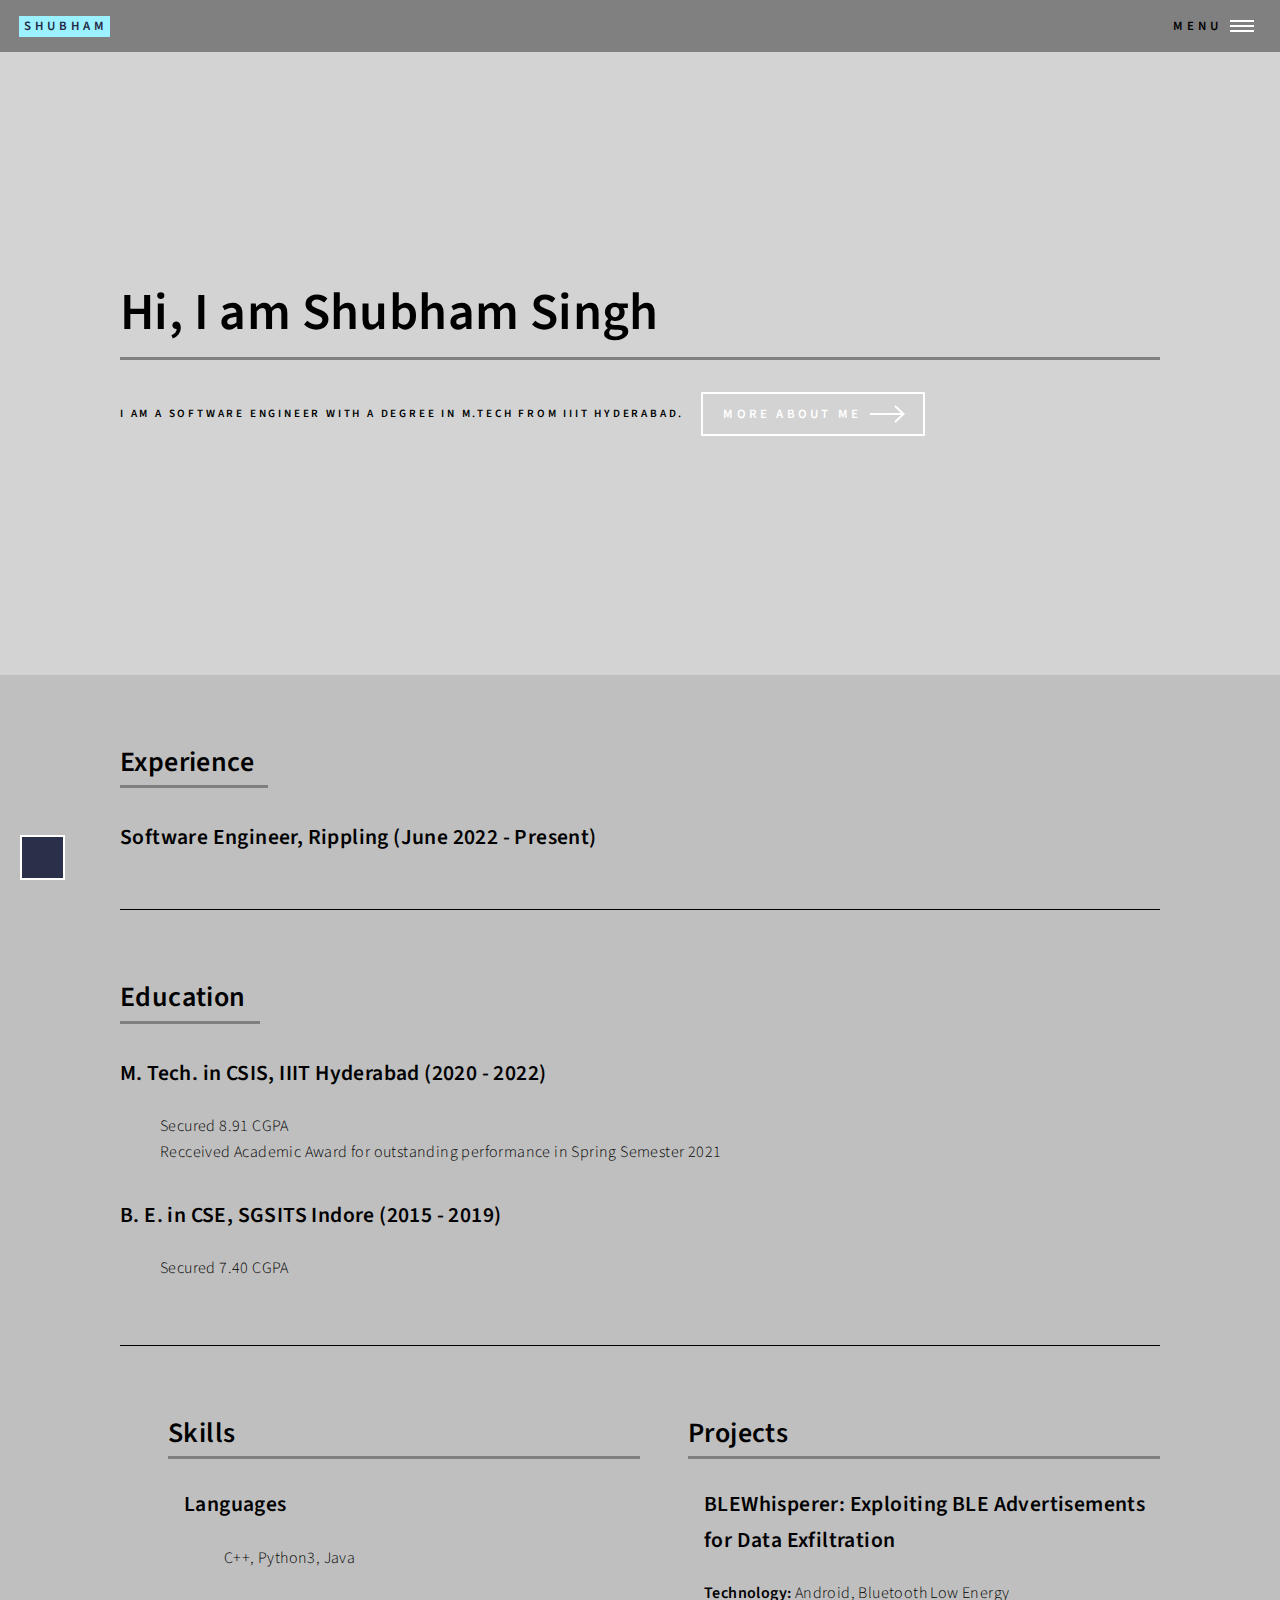
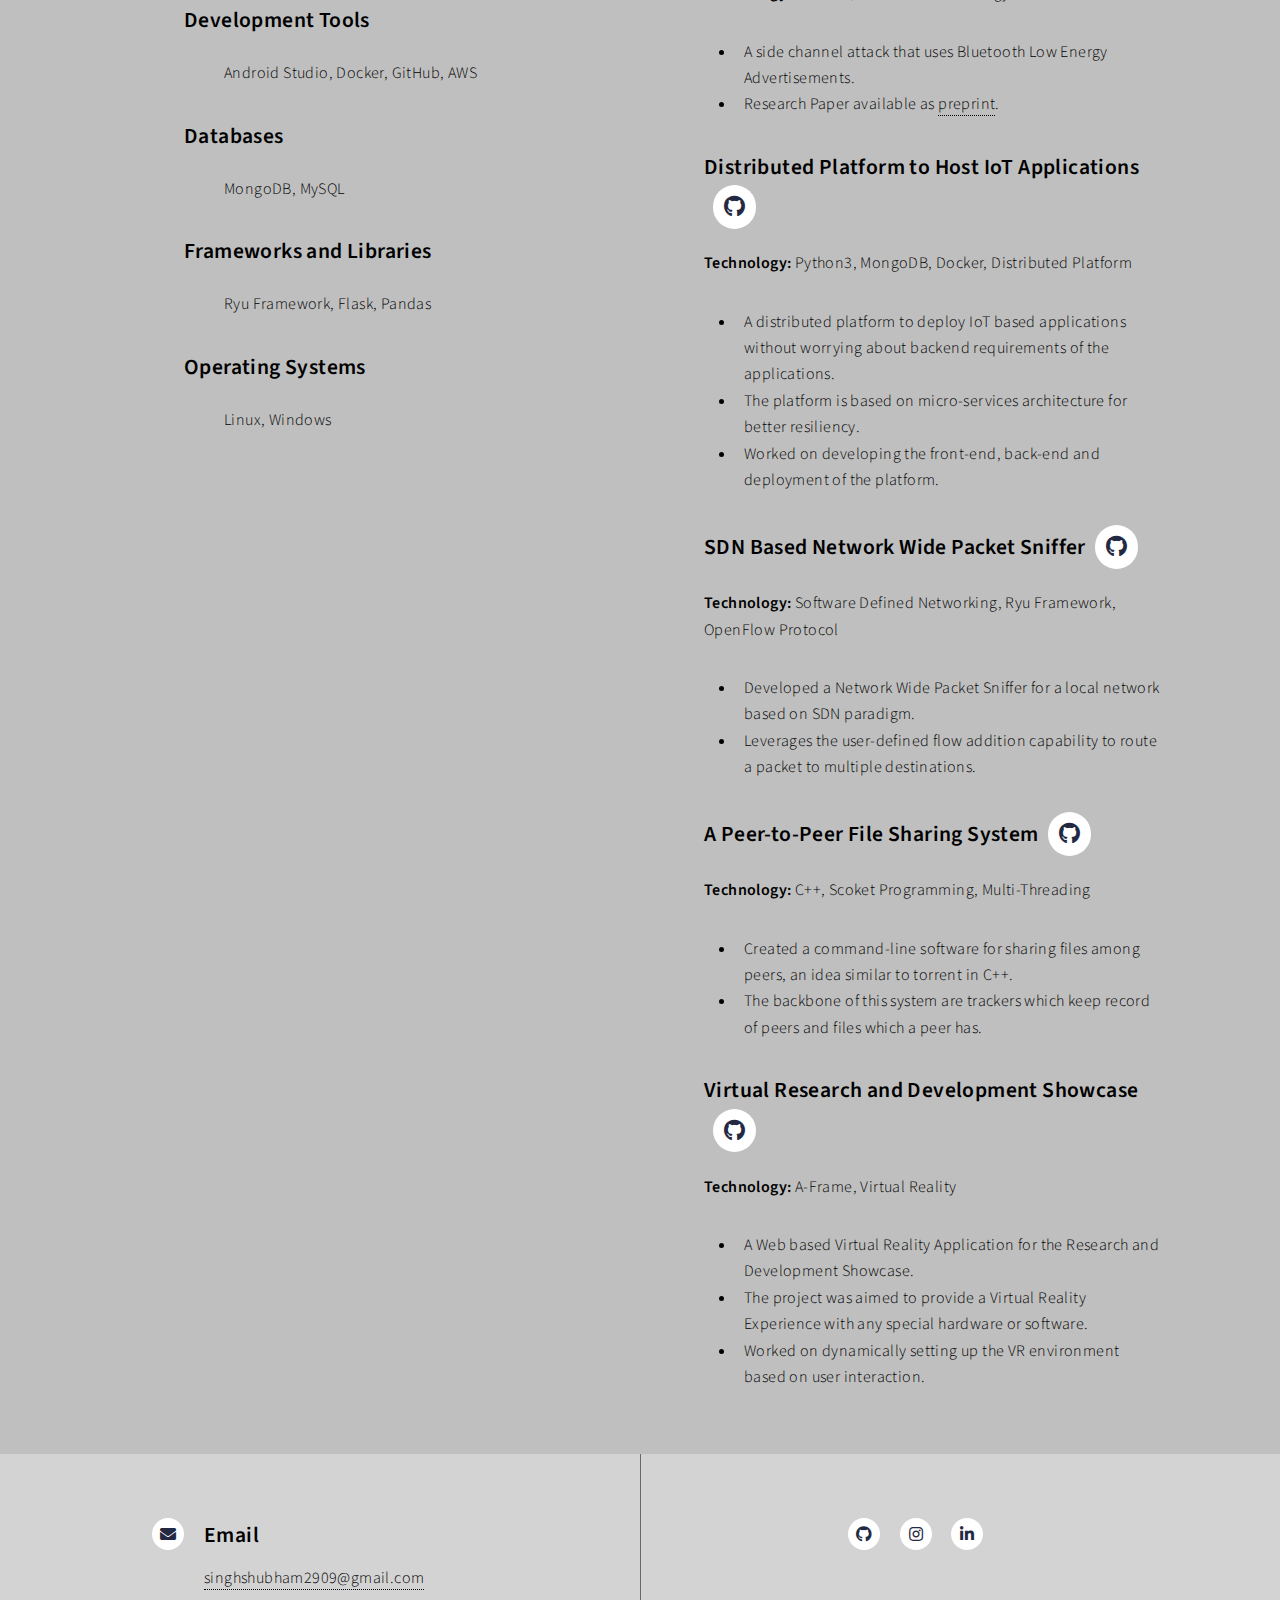
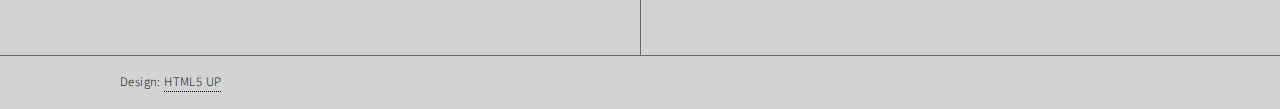
<file: index.html>
<!DOCTYPE HTML>
<!--
	Forty by HTML5 UP
	html5up.net | @ajlkn
	Free for personal and commercial use under the CCA 3.0 license (html5up.net/license)
-->
<html lang="en">
	<head>
		<meta charset="utf-8" />
		<title>Shubham Singh | Home</title>
		<meta name="viewport" content="width=device-width, initial-scale=1" />
		<link rel="stylesheet" href="assets/css/main.css" />
		<noscript><link rel="stylesheet" href="assets/css/noscript.css" /></noscript>
	</head>
	<body class="is-preload">

		<!-- Wrapper -->
			<div id="wrapper">

				<!-- Header -->
					<header id="header" class="alt">
						<a href="index.html" class="logo"><strong>Shubham</strong></a>
						<nav>
							<a href="#menu">Menu</a>
						</nav>
					</header>

				<!-- Menu -->
					<nav id="menu">
						<ul class="links">
							<li><a href="index.html">Home</a></li>
							<li><a href="#one">Experience</a></li>
							<li><a href="#two">Education</a></li>
							<li><a href="#three">Skills &amp; Projects</a></li>
						</ul>
						<!-- <ul class="actions stacked">
							<li><a href="#" class="button primary fit">Get Started</a></li>
						</ul> -->
					</nav>

				<!-- Banner -->
					<section id="banner" class="major">
						<div class="inner">
							<header class="major">
								<h1>Hi, I am Shubham Singh</h1>
							</header>
							<div class="content">
								<p>I am a Software Engineer with a degree in M.Tech from IIIT Hyderabad.</p>
								<ul class="actions">
									<li><a href="#one" class="button next scrolly">More about me</a></li>
								</ul>
							</div>
						</div>
					</section>

				<!-- Main -->
					<div id="main">

					<!-- One -->
						<section id="one">
							<div class="inner main-outer topmost">
								<header class="major">
									<h2>Experience</h2>
								</header>
								<header class="minor">
									<h3>Software Engineer, Rippling (June 2022 - Present)</h3>
								</header>
							</div>
						</section>
						<section id="two">
							<div class="inner main-outer">
								<header class="major">
									<h2>Education</h2>
								</header>
								<section>
									<div class="inner">
										<header class="minor">
											<h3>M. Tech. in CSIS, IIIT Hyderabad (2020 - 2022)</h3>
										</header>
										<ul class="skills">
											<li>Secured 8.91 CGPA</li>
											<li>Recceived Academic Award for outstanding performance in Spring Semester 2021</li>
										</ul>
									</div>
								</section>
		
								<section>
									<div class="inner">
										<header class="minor">
											<h3>B. E. in CSE, SGSITS Indore (2015 - 2019)</h3>
										</header>
										<ul class="skills">
											<li>Secured 7.40 CGPA</li>
										</ul>
									</div>
								</section>
							</div>
						</section>
						<section id="three">
							<div class="row gtr-200 inner main-outer">
								<div class="col-6 col-12-medium">
									<h2>Skills</h2>
									<div class="skill-topic">
										<h3>Languages</h3>
										<ul>
											<li class="skills">C++, Python3, Java</li>
										</ul>
										<h3>Development Tools</h3>
										<ul>
											<li class="skills">Android Studio, Docker, GitHub, AWS</li>
										</ul>
										<h3>Databases</h3>
										<ul>
											<li class="skills">MongoDB, MySQL</li>
										</ul>
										<h3>Frameworks and Libraries</h3>
										<ul>
											<li class="skills">Ryu Framework, Flask, Pandas</li>
										</ul>
										<h3>Operating Systems</h3>
										<ul>
											<li class="skills">Linux, Windows</li>
										</ul>
									</div>
								</div>
								<div class="col-6 col-12-medium">
									<h2>Projects</h2>
									<div class="skill-topic">
										<h3>BLEWhisperer: Exploiting BLE Advertisements for Data Exfiltration</h3>
										<p><b>Technology:</b> Android, Bluetooth Low Energy</p>
										<ul class="skill-topic">
											<li>A side channel attack that uses Bluetooth Low Energy Advertisements.</li>
											<li>Research Paper available as <a href="https://arxiv.org/abs/2204.08042" target="_blank" rel="noopener">preprint</a>.</li>
										</ul>
									</div>
									<div class="skill-topic">
										<h3>Distributed Platform to Host IoT Applications<a href="https://github.com/shubh299/IAS_Project" target="_blank" rel="noopener" class="icon brands alt fa-github project-link"><span class="label">GitHub</span></a></h3>
										<p><b>Technology:</b> Python3, MongoDB, Docker, Distributed Platform</p>
										<ul class="skill-topic">
											<li>A distributed platform to deploy IoT based applications without worrying about backend requirements of the applications.</li>
											<li>The platform is based on micro-services architecture for better resiliency.</li>
											<li>Worked on developing the front-end, back-end and deployment of the platform.</li>
										</ul>
									</div>
									<div class="skill-topic">
										<h3>SDN Based Network Wide Packet Sniffer<a href="https://github.com/shubh299/SDN-Network-Sniffer" target="_blank" rel="noopener" class="icon brands alt fa-github project-link"><span class="label">GitHub</span></a></h3>
										<p><b>Technology:</b> Software Defined Networking, Ryu Framework, OpenFlow Protocol</p>
										<ul class="skill-topic">
											<li>Developed a Network Wide Packet Sniffer for a local network based on SDN paradigm.</li>
											<li>Leverages the user-defined flow addition capability to route a packet to multiple destinations.</li>
										</ul>
									</div>
									<div class="skill-topic">
										<h3>A Peer-to-Peer File Sharing System<a href="https://github.com/shubh299/SDN-Network-Sniffer" target="_blank" rel="noopener" class="icon brands alt fa-github project-link"><span class="label">GitHub</span></a></h3>
										<p><b>Technology:</b> C++, Scoket Programming, Multi-Threading</p>
										<ul class="skill-topic">
											<li>Created a command-line software for sharing files among peers, an idea similar to torrent in C++.</li>
											<li>The backbone of this system are trackers which keep record of peers and files which a peer has.</li>
										</ul>
									</div>
									<div class="skill-topic">
										<h3>Virtual Research and Development Showcase<a href="https://github.com/shubh299/AdvancedOS/tree/main/Assignments/Peer_to_Peer_File_Sharing" target="_blank" rel="noopener" class="icon brands alt fa-github project-link"><span class="label">GitHub</span></a></h3>
										<p><b>Technology:</b> A-Frame, Virtual Reality</p>
										<ul class="skill-topic">
											<li>A Web based Virtual Reality Application for the Research and Development Showcase.</li>
											<li>The project was aimed to provide a Virtual Reality Experience with any special hardware or software.</li>
											<li>Worked on dynamically setting up the VR environment based on user interaction.</li>
										</ul>
									</div>
								</div>
							</div>
						</section>
					</div>
				<!-- Contact -->
					<section id="contact">
						<div class="inner">
							<section class="contact-ele">
								<div class="contact-method">
									<span class="icon solid alt fa-envelope"></span>
									<h3>Email</h3>
									<a href="mailto:singhshubham2909@gmail.com">singhshubham2909@gmail.com</a>
								</div>
							</section>
							<!-- <section class="contact-ele">
								<div class="contact-method">
									<span class="icon solid alt fa-phone"></span>
									<h3>Phone</h3>
									<span>(000) 000-0000 x12387</span>
								</div>
							</section> -->
							<!-- <section>
								<div class="contact-method">
									<span class="icon solid alt fa-home"></span>
									<h3>Address</h3>
									<span>1234 Somewhere Road #5432<br />
									Nashville, TN 00000<br />
									United States of America</span>
								</div>
							</section> -->
							<section class="contact-ele">
								<div style="padding-left: 40%;">
									<ul class="icons">
										<li><a href="https://github.com/shubh299" target="_blank" rel="noopener" class="icon brands alt fa-github"><span class="label">GitHub</span></a></li>
										<li><a href="https://www.instagram.com/just_a__photographer/" target="_blank" rel="noopener" class="icon brands alt fa-instagram"><span class="label">Instagram</span></a></li>
										<li><a href="https://www.linkedin.com/in/shubh299/" target="_blank" rel="noopener" class="icon brands alt fa-linkedin-in"><span class="label">LinkedIn</span></a></li>
									</ul>
								</div>
							</section>
						</div>
					</section>

				<!-- Footer -->
					<footer id="footer">
						<div class="inner" style="padding-top: 1em; padding-bottom:1em;">
							<ul class="copyright">
								<li>Design: <a href="https://html5up.net" target="_blank" rel="noopener">HTML5 UP</a></li>
							</ul>
						</div>
					</footer>
			</div>

			<button type="button" class="theme-btn" id="theme-btn">
				
			</button>
		<!-- Scripts -->
			<script src="assets/js/jquery.min.js"></script>
			<script src="assets/js/jquery.scrolly.min.js"></script>
			<script src="assets/js/jquery.scrollex.min.js"></script>
			<script src="assets/js/browser.min.js"></script>
			<script src="assets/js/breakpoints.min.js"></script>
			<script src="assets/js/util.js"></script>
			<script src="assets/js/main.js"></script>
			
	</body>
</html>
</file>
<file: assets/css/noscript.css>
/*
	Forty by HTML5 UP
	html5up.net | @ajlkn
	Free for personal and commercial use under the CCA 3.0 license (html5up.net/license)
*/

/* Banner */

	body.is-preload #banner:after {
		opacity: 0.85;
	}

	body.is-preload #banner > .inner {
		-moz-filter: none;
		-webkit-filter: none;
		-ms-filter: none;
		filter: none;
		-moz-transform: none;
		-webkit-transform: none;
		-ms-transform: none;
		transform: none;
		opacity: 1;
	}
</file>
<file: assets/css/main.css>
@import url(fontawesome-all.min.css);
@import url("https://fonts.googleapis.com/css?family=Source+Sans+Pro:300,300italic,600,600italic");

/*
	Forty by HTML5 UP
	html5up.net | @ajlkn
	Free for personal and commercial use under the CCA 3.0 license (html5up.net/license)
*/

html, body, div, span, applet, object,
iframe, h1, h2, h3, h4, h5, h6, p, blockquote,
pre, a, abbr, acronym, address, big, cite,
code, del, dfn, em, img, ins, kbd, q, s, samp,
small, strike, strong, sub, sup, tt, var, b,
u, i, center, dl, dt, dd, ol, ul, li, fieldset,
form, label, legend, table, caption, tbody,
tfoot, thead, tr, th, td, article, aside,
canvas, details, embed, figure, figcaption,
footer, header, hgroup, menu, nav, output, ruby,
section, summary, time, mark, audio, video {
	margin: 0;
	padding: 0;
	border: 0;
	font-size: 100%;
	font: inherit;
	vertical-align: baseline;}

article, aside, details, figcaption, figure,
footer, header, hgroup, menu, nav, section {
	display: block;}

body {
	line-height: 1;
}

ol, ul {
	list-style: none;
}

blockquote, q {
	quotes: none;
}

	blockquote:before, blockquote:after, q:before, q:after {
		content: '';
		content: none;
	}

table {
	border-collapse: collapse;
	border-spacing: 0;
}

body {
	-webkit-text-size-adjust: none;
}

mark {
	background-color: transparent;
	color: inherit;
}

input::-moz-focus-inner {
	border: 0;
	padding: 0;
}

input, select, textarea {
	-moz-appearance: none;
	-webkit-appearance: none;
	-ms-appearance: none;
	appearance: none;
}

/* Basic */

	@-ms-viewport {
		width: device-width;
	}

	body {
		-ms-overflow-style: scrollbar;
	}

	@media screen and (max-width: 480px) {

		html, body {
			min-width: 320px;
		}

	}

	html {
		box-sizing: border-box;
	}

	*, *:before, *:after {
		box-sizing: inherit;
	}

	body {
		/* background: #242943; */
	}

		body.is-preload *, body.is-preload *:before, body.is-preload *:after {
			-moz-animation: none !important;
			-webkit-animation: none !important;
			-ms-animation: none !important;
			animation: none !important;
			-moz-transition: none !important;
			-webkit-transition: none !important;
			-ms-transition: none !important;
			transition: none !important;
		}

/* Type */

	body, input, select, textarea {
		color: #ffffff;
		font-family: "Source Sans Pro", Helvetica, sans-serif;
		font-size: 17pt;
		font-weight: 300;
		letter-spacing: 0.025em;
		line-height: 1.65;
	}

		@media screen and (max-width: 1680px) {

			body, input, select, textarea {
				font-size: 14pt;
			}

		}

		@media screen and (max-width: 1280px) {

			body, input, select, textarea {
				font-size: 12pt;
			}

		}

		@media screen and (max-width: 360px) {

			body, input, select, textarea {
				font-size: 11pt;
			}

		}

	a {
		-moz-transition: color 0.2s ease-in-out, border-bottom-color 0.2s ease-in-out;
		-webkit-transition: color 0.2s ease-in-out, border-bottom-color 0.2s ease-in-out;
		-ms-transition: color 0.2s ease-in-out, border-bottom-color 0.2s ease-in-out;
		transition: color 0.2s ease-in-out, border-bottom-color 0.2s ease-in-out;
		border-bottom: dotted 1px;
		color: inherit;
		text-decoration: none;
	}

		a:hover {
			border-bottom-color: transparent;
			color: #9bf1ff !important;
		}

		a:active {
			color: #53e3fb !important;
		}

	strong, b {
		color: #ffffff;
		font-weight: 600;
	}

	em, i {
		font-style: italic;
	}

	p {
		margin: 0 0 2em 0;
	}

	h1, h2, h3, h4, h5, h6 {
		color: #ffffff;
		font-weight: 600;
		line-height: 1.65;
		margin: 0 0 1em 0;
	}

		h1 a, h2 a, h3 a, h4 a, h5 a, h6 a {
			color: inherit;
			border-bottom: 0;
		}

	h1 {
		font-size: 2.5em;
	}

	h2 {
		font-size: 1.75em;
	}

	h3 {
		font-size: 1.35em;
	}

	h4 {
		font-size: 1.1em;
	}

	h5 {
		font-size: 0.9em;
	}

	h6 {
		font-size: 0.7em;
	}

	@media screen and (max-width: 736px) {

		h1 {
			font-size: 2em;
		}

		h2 {
			font-size: 1.5em;
		}

		h3 {
			font-size: 1.25em;
		}

	}

	sub {
		font-size: 0.8em;
		position: relative;
		top: 0.5em;
	}

	sup {
		font-size: 0.8em;
		position: relative;
		top: -0.5em;
	}

	blockquote {
		border-left: solid 4px rgba(212, 212, 255, 0.1);
		font-style: italic;
		margin: 0 0 2em 0;
		padding: 0.5em 0 0.5em 2em;
	}

	code {
		/* background: rgba(212, 212, 255, 0.035); */
		font-family: "Courier New", monospace;
		font-size: 0.9em;
		margin: 0 0.25em;
		padding: 0.25em 0.65em;
	}

	pre {
		-webkit-overflow-scrolling: touch;
		font-family: "Courier New", monospace;
		font-size: 0.9em;
		margin: 0 0 2em 0;
	}

		pre code {
			display: block;
			line-height: 1.75;
			padding: 1em 1.5em;
			overflow-x: auto;
		}

	hr {
		border: 0;
		border-bottom: solid 1px rgba(212, 212, 255, 0.1);
		margin: 2em 0;
	}

		hr.major {
			margin: 3em 0;
		}

	.align-left {
		text-align: left;
	}

	.align-center {
		text-align: center;
	}

	.align-right {
		text-align: right;
	}

/* Row */

	.row {
		display: flex;
		flex-wrap: wrap;
		box-sizing: border-box;
		align-items: stretch;
	}

		.row > * {
			box-sizing: border-box;
		}

		.row.gtr-uniform > * > :last-child {
			margin-bottom: 0;
		}

		.row.aln-left {
			justify-content: flex-start;
		}

		.row.aln-center {
			justify-content: center;
		}

		.row.aln-right {
			justify-content: flex-end;
		}

		.row.aln-top {
			align-items: flex-start;
		}

		.row.aln-middle {
			align-items: center;
		}

		.row.aln-bottom {
			align-items: flex-end;
		}

		.row > .imp {
			order: -1;
		}

		.row > .col-1 {
			width: 8.33333%;
		}

		.row > .off-1 {
			margin-left: 8.33333%;
		}

		.row > .col-2 {
			width: 16.66667%;
		}

		.row > .off-2 {
			margin-left: 16.66667%;
		}

		.row > .col-3 {
			width: 25%;
		}

		.row > .off-3 {
			margin-left: 25%;
		}

		.row > .col-4 {
			width: 33.33333%;
		}

		.row > .off-4 {
			margin-left: 33.33333%;
		}

		.row > .col-5 {
			width: 41.66667%;
		}

		.row > .off-5 {
			margin-left: 41.66667%;
		}

		.row > .col-6 {
			width: 50%;
		}

		.row > .off-6 {
			margin-left: 50%;
		}

		.row > .col-7 {
			width: 58.33333%;
		}

		.row > .off-7 {
			margin-left: 58.33333%;
		}

		.row > .col-8 {
			width: 66.66667%;
		}

		.row > .off-8 {
			margin-left: 66.66667%;
		}

		.row > .col-9 {
			width: 75%;
		}

		.row > .off-9 {
			margin-left: 75%;
		}

		.row > .col-10 {
			width: 83.33333%;
		}

		.row > .off-10 {
			margin-left: 83.33333%;
		}

		.row > .col-11 {
			width: 91.66667%;
		}

		.row > .off-11 {
			margin-left: 91.66667%;
		}

		.row > .col-12 {
			width: 100%;
		}

		.row > .off-12 {
			margin-left: 100%;
		}

		.row.gtr-0 {
			margin-top: 0;
			margin-left: 0em;
		}

			.row.gtr-0 > * {
				padding: 0 0 0 0em;
			}

			.row.gtr-0.gtr-uniform {
				margin-top: 0em;
			}

				.row.gtr-0.gtr-uniform > * {
					padding-top: 0em;
				}

		.row.gtr-25 {
			margin-top: 0;
			margin-left: -0.5em;
		}

			.row.gtr-25 > * {
				padding: 0 0 0 0.5em;
			}

			.row.gtr-25.gtr-uniform {
				margin-top: -0.5em;
			}

				.row.gtr-25.gtr-uniform > * {
					padding-top: 0.5em;
				}

		.row.gtr-50 {
			margin-top: 0;
			margin-left: -1em;
		}

			.row.gtr-50 > * {
				padding: 0 0 0 1em;
			}

			.row.gtr-50.gtr-uniform {
				margin-top: -1em;
			}

				.row.gtr-50.gtr-uniform > * {
					padding-top: 1em;
				}

		.row {
			margin-top: 0;
			margin-left: -2em;
		}

			.row > * {
				padding: 0 0 0 2em;
			}

			.row.gtr-uniform {
				margin-top: -2em;
			}

				.row.gtr-uniform > * {
					padding-top: 2em;
				}

		.row.gtr-150 {
			margin-top: 0;
			margin-left: -3em;
		}

			.row.gtr-150 > * {
				padding: 0 0 0 3em;
			}

			.row.gtr-150.gtr-uniform {
				margin-top: -3em;
			}

				.row.gtr-150.gtr-uniform > * {
					padding-top: 3em;
				}

		.row.gtr-200 {
			margin-top: 0;
			margin-left: -4em;
		}

			.row.gtr-200 > * {
				padding: 0 0 0 4em;
			}

			.row.gtr-200.gtr-uniform {
				margin-top: -4em;
			}

				.row.gtr-200.gtr-uniform > * {
					padding-top: 4em;
				}

		@media screen and (max-width: 1680px) {

			.row {
				display: flex;
				flex-wrap: wrap;
				box-sizing: border-box;
				align-items: stretch;
			}

				.row > * {
					box-sizing: border-box;
				}

				.row.gtr-uniform > * > :last-child {
					margin-bottom: 0;
				}

				.row.aln-left {
					justify-content: flex-start;
				}

				.row.aln-center {
					justify-content: center;
				}

				.row.aln-right {
					justify-content: flex-end;
				}

				.row.aln-top {
					align-items: flex-start;
				}

				.row.aln-middle {
					align-items: center;
				}

				.row.aln-bottom {
					align-items: flex-end;
				}

				.row > .imp-xlarge {
					order: -1;
				}

				.row > .col-1-xlarge {
					width: 8.33333%;
				}

				.row > .off-1-xlarge {
					margin-left: 8.33333%;
				}

				.row > .col-2-xlarge {
					width: 16.66667%;
				}

				.row > .off-2-xlarge {
					margin-left: 16.66667%;
				}

				.row > .col-3-xlarge {
					width: 25%;
				}

				.row > .off-3-xlarge {
					margin-left: 25%;
				}

				.row > .col-4-xlarge {
					width: 33.33333%;
				}

				.row > .off-4-xlarge {
					margin-left: 33.33333%;
				}

				.row > .col-5-xlarge {
					width: 41.66667%;
				}

				.row > .off-5-xlarge {
					margin-left: 41.66667%;
				}

				.row > .col-6-xlarge {
					width: 50%;
				}

				.row > .off-6-xlarge {
					margin-left: 50%;
				}

				.row > .col-7-xlarge {
					width: 58.33333%;
				}

				.row > .off-7-xlarge {
					margin-left: 58.33333%;
				}

				.row > .col-8-xlarge {
					width: 66.66667%;
				}

				.row > .off-8-xlarge {
					margin-left: 66.66667%;
				}

				.row > .col-9-xlarge {
					width: 75%;
				}

				.row > .off-9-xlarge {
					margin-left: 75%;
				}

				.row > .col-10-xlarge {
					width: 83.33333%;
				}

				.row > .off-10-xlarge {
					margin-left: 83.33333%;
				}

				.row > .col-11-xlarge {
					width: 91.66667%;
				}

				.row > .off-11-xlarge {
					margin-left: 91.66667%;
				}

				.row > .col-12-xlarge {
					width: 100%;
				}

				.row > .off-12-xlarge {
					margin-left: 100%;
				}

				.row.gtr-0 {
					margin-top: 0;
					margin-left: 0em;
				}

					.row.gtr-0 > * {
						padding: 0 0 0 0em;
					}

					.row.gtr-0.gtr-uniform {
						margin-top: 0em;
					}

						.row.gtr-0.gtr-uniform > * {
							padding-top: 0em;
						}

				.row.gtr-25 {
					margin-top: 0;
					margin-left: -0.5em;
				}

					.row.gtr-25 > * {
						padding: 0 0 0 0.5em;
					}

					.row.gtr-25.gtr-uniform {
						margin-top: -0.5em;
					}

						.row.gtr-25.gtr-uniform > * {
							padding-top: 0.5em;
						}

				.row.gtr-50 {
					margin-top: 0;
					margin-left: -1em;
				}

					.row.gtr-50 > * {
						padding: 0 0 0 1em;
					}

					.row.gtr-50.gtr-uniform {
						margin-top: -1em;
					}

						.row.gtr-50.gtr-uniform > * {
							padding-top: 1em;
						}

				.row {
					margin-top: 0;
					margin-left: -2em;
				}

					.row > * {
						padding: 0 0 0 2em;
					}

					.row.gtr-uniform {
						margin-top: -2em;
					}

						.row.gtr-uniform > * {
							padding-top: 2em;
						}

				.row.gtr-150 {
					margin-top: 0;
					margin-left: -3em;
				}

					.row.gtr-150 > * {
						padding: 0 0 0 3em;
					}

					.row.gtr-150.gtr-uniform {
						margin-top: -3em;
					}

						.row.gtr-150.gtr-uniform > * {
							padding-top: 3em;
						}

				.row.gtr-200 {
					margin-top: 0;
					margin-left: -4em;
				}

					.row.gtr-200 > * {
						padding: 0 0 0 4em;
					}

					.row.gtr-200.gtr-uniform {
						margin-top: -4em;
					}

						.row.gtr-200.gtr-uniform > * {
							padding-top: 4em;
						}

		}

		@media screen and (max-width: 1280px) {

			.row {
				display: flex;
				flex-wrap: wrap;
				box-sizing: border-box;
				align-items: stretch;
			}

				.row > * {
					box-sizing: border-box;
				}

				.row.gtr-uniform > * > :last-child {
					margin-bottom: 0;
				}

				.row.aln-left {
					justify-content: flex-start;
				}

				.row.aln-center {
					justify-content: center;
				}

				.row.aln-right {
					justify-content: flex-end;
				}

				.row.aln-top {
					align-items: flex-start;
				}

				.row.aln-middle {
					align-items: center;
				}

				.row.aln-bottom {
					align-items: flex-end;
				}

				.row > .imp-large {
					order: -1;
				}

				.row > .col-1-large {
					width: 8.33333%;
				}

				.row > .off-1-large {
					margin-left: 8.33333%;
				}

				.row > .col-2-large {
					width: 16.66667%;
				}

				.row > .off-2-large {
					margin-left: 16.66667%;
				}

				.row > .col-3-large {
					width: 25%;
				}

				.row > .off-3-large {
					margin-left: 25%;
				}

				.row > .col-4-large {
					width: 33.33333%;
				}

				.row > .off-4-large {
					margin-left: 33.33333%;
				}

				.row > .col-5-large {
					width: 41.66667%;
				}

				.row > .off-5-large {
					margin-left: 41.66667%;
				}

				.row > .col-6-large {
					width: 50%;
				}

				.row > .off-6-large {
					margin-left: 50%;
				}

				.row > .col-7-large {
					width: 58.33333%;
				}

				.row > .off-7-large {
					margin-left: 58.33333%;
				}

				.row > .col-8-large {
					width: 66.66667%;
				}

				.row > .off-8-large {
					margin-left: 66.66667%;
				}

				.row > .col-9-large {
					width: 75%;
				}

				.row > .off-9-large {
					margin-left: 75%;
				}

				.row > .col-10-large {
					width: 83.33333%;
				}

				.row > .off-10-large {
					margin-left: 83.33333%;
				}

				.row > .col-11-large {
					width: 91.66667%;
				}

				.row > .off-11-large {
					margin-left: 91.66667%;
				}

				.row > .col-12-large {
					width: 100%;
				}

				.row > .off-12-large {
					margin-left: 100%;
				}

				.row.gtr-0 {
					margin-top: 0;
					margin-left: 0em;
				}

					.row.gtr-0 > * {
						padding: 0 0 0 0em;
					}

					.row.gtr-0.gtr-uniform {
						margin-top: 0em;
					}

						.row.gtr-0.gtr-uniform > * {
							padding-top: 0em;
						}

				.row.gtr-25 {
					margin-top: 0;
					margin-left: -0.375em;
				}

					.row.gtr-25 > * {
						padding: 0 0 0 0.375em;
					}

					.row.gtr-25.gtr-uniform {
						margin-top: -0.375em;
					}

						.row.gtr-25.gtr-uniform > * {
							padding-top: 0.375em;
						}

				.row.gtr-50 {
					margin-top: 0;
					margin-left: -0.75em;
				}

					.row.gtr-50 > * {
						padding: 0 0 0 0.75em;
					}

					.row.gtr-50.gtr-uniform {
						margin-top: -0.75em;
					}

						.row.gtr-50.gtr-uniform > * {
							padding-top: 0.75em;
						}

				.row {
					margin-top: 0;
					margin-left: -1.5em;
				}

					.row > * {
						padding: 0 0 0 1.5em;
					}

					.row.gtr-uniform {
						margin-top: -1.5em;
					}

						.row.gtr-uniform > * {
							padding-top: 1.5em;
						}

				.row.gtr-150 {
					margin-top: 0;
					margin-left: -2.25em;
				}

					.row.gtr-150 > * {
						padding: 0 0 0 2.25em;
					}

					.row.gtr-150.gtr-uniform {
						margin-top: -2.25em;
					}

						.row.gtr-150.gtr-uniform > * {
							padding-top: 2.25em;
						}

				.row.gtr-200 {
					margin-top: 0;
					margin-left: -3em;
				}

					.row.gtr-200 > * {
						padding: 0 0 0 3em;
					}

					.row.gtr-200.gtr-uniform {
						margin-top: -3em;
					}

						.row.gtr-200.gtr-uniform > * {
							padding-top: 3em;
						}

		}

		@media screen and (max-width: 980px) {

			.row {
				display: flex;
				flex-wrap: wrap;
				box-sizing: border-box;
				align-items: stretch;
			}

				.row > * {
					box-sizing: border-box;
				}

				.row.gtr-uniform > * > :last-child {
					margin-bottom: 0;
				}

				.row.aln-left {
					justify-content: flex-start;
				}

				.row.aln-center {
					justify-content: center;
				}

				.row.aln-right {
					justify-content: flex-end;
				}

				.row.aln-top {
					align-items: flex-start;
				}

				.row.aln-middle {
					align-items: center;
				}

				.row.aln-bottom {
					align-items: flex-end;
				}

				.row > .imp-medium {
					order: -1;
				}

				.row > .col-1-medium {
					width: 8.33333%;
				}

				.row > .off-1-medium {
					margin-left: 8.33333%;
				}

				.row > .col-2-medium {
					width: 16.66667%;
				}

				.row > .off-2-medium {
					margin-left: 16.66667%;
				}

				.row > .col-3-medium {
					width: 25%;
				}

				.row > .off-3-medium {
					margin-left: 25%;
				}

				.row > .col-4-medium {
					width: 33.33333%;
				}

				.row > .off-4-medium {
					margin-left: 33.33333%;
				}

				.row > .col-5-medium {
					width: 41.66667%;
				}

				.row > .off-5-medium {
					margin-left: 41.66667%;
				}

				.row > .col-6-medium {
					width: 50%;
				}

				.row > .off-6-medium {
					margin-left: 50%;
				}

				.row > .col-7-medium {
					width: 58.33333%;
				}

				.row > .off-7-medium {
					margin-left: 58.33333%;
				}

				.row > .col-8-medium {
					width: 66.66667%;
				}

				.row > .off-8-medium {
					margin-left: 66.66667%;
				}

				.row > .col-9-medium {
					width: 75%;
				}

				.row > .off-9-medium {
					margin-left: 75%;
				}

				.row > .col-10-medium {
					width: 83.33333%;
				}

				.row > .off-10-medium {
					margin-left: 83.33333%;
				}

				.row > .col-11-medium {
					width: 91.66667%;
				}

				.row > .off-11-medium {
					margin-left: 91.66667%;
				}

				.row > .col-12-medium {
					width: 100%;
				}

				.row > .off-12-medium {
					margin-left: 100%;
				}

				.row.gtr-0 {
					margin-top: 0;
					margin-left: 0em;
				}

					.row.gtr-0 > * {
						padding: 0 0 0 0em;
					}

					.row.gtr-0.gtr-uniform {
						margin-top: 0em;
					}

						.row.gtr-0.gtr-uniform > * {
							padding-top: 0em;
						}

				.row.gtr-25 {
					margin-top: 0;
					margin-left: -0.375em;
				}

					.row.gtr-25 > * {
						padding: 0 0 0 0.375em;
					}

					.row.gtr-25.gtr-uniform {
						margin-top: -0.375em;
					}

						.row.gtr-25.gtr-uniform > * {
							padding-top: 0.375em;
						}

				.row.gtr-50 {
					margin-top: 0;
					margin-left: -0.75em;
				}

					.row.gtr-50 > * {
						padding: 0 0 0 0.75em;
					}

					.row.gtr-50.gtr-uniform {
						margin-top: -0.75em;
					}

						.row.gtr-50.gtr-uniform > * {
							padding-top: 0.75em;
						}

				.row {
					margin-top: 0;
					margin-left: -1.5em;
				}

					.row > * {
						padding: 0 0 0 1.5em;
					}

					.row.gtr-uniform {
						margin-top: -1.5em;
					}

						.row.gtr-uniform > * {
							padding-top: 1.5em;
						}

				.row.gtr-150 {
					margin-top: 0;
					margin-left: -2.25em;
				}

					.row.gtr-150 > * {
						padding: 0 0 0 2.25em;
					}

					.row.gtr-150.gtr-uniform {
						margin-top: -2.25em;
					}

						.row.gtr-150.gtr-uniform > * {
							padding-top: 2.25em;
						}

				.row.gtr-200 {
					margin-top: 0;
					margin-left: -3em;
				}

					.row.gtr-200 > * {
						padding: 0 0 0 3em;
					}

					.row.gtr-200.gtr-uniform {
						margin-top: -3em;
					}

						.row.gtr-200.gtr-uniform > * {
							padding-top: 3em;
						}

		}

		@media screen and (max-width: 736px) {

			.row {
				display: flex;
				flex-wrap: wrap;
				box-sizing: border-box;
				align-items: stretch;
			}

				.row > * {
					box-sizing: border-box;
				}

				.row.gtr-uniform > * > :last-child {
					margin-bottom: 0;
				}

				.row.aln-left {
					justify-content: flex-start;
				}

				.row.aln-center {
					justify-content: center;
				}

				.row.aln-right {
					justify-content: flex-end;
				}

				.row.aln-top {
					align-items: flex-start;
				}

				.row.aln-middle {
					align-items: center;
				}

				.row.aln-bottom {
					align-items: flex-end;
				}

				.row > .imp-small {
					order: -1;
				}

				.row > .col-1-small {
					width: 8.33333%;
				}

				.row > .off-1-small {
					margin-left: 8.33333%;
				}

				.row > .col-2-small {
					width: 16.66667%;
				}

				.row > .off-2-small {
					margin-left: 16.66667%;
				}

				.row > .col-3-small {
					width: 25%;
				}

				.row > .off-3-small {
					margin-left: 25%;
				}

				.row > .col-4-small {
					width: 33.33333%;
				}

				.row > .off-4-small {
					margin-left: 33.33333%;
				}

				.row > .col-5-small {
					width: 41.66667%;
				}

				.row > .off-5-small {
					margin-left: 41.66667%;
				}

				.row > .col-6-small {
					width: 50%;
				}

				.row > .off-6-small {
					margin-left: 50%;
				}

				.row > .col-7-small {
					width: 58.33333%;
				}

				.row > .off-7-small {
					margin-left: 58.33333%;
				}

				.row > .col-8-small {
					width: 66.66667%;
				}

				.row > .off-8-small {
					margin-left: 66.66667%;
				}

				.row > .col-9-small {
					width: 75%;
				}

				.row > .off-9-small {
					margin-left: 75%;
				}

				.row > .col-10-small {
					width: 83.33333%;
				}

				.row > .off-10-small {
					margin-left: 83.33333%;
				}

				.row > .col-11-small {
					width: 91.66667%;
				}

				.row > .off-11-small {
					margin-left: 91.66667%;
				}

				.row > .col-12-small {
					width: 100%;
				}

				.row > .off-12-small {
					margin-left: 100%;
				}

				.row.gtr-0 {
					margin-top: 0;
					margin-left: 0em;
				}

					.row.gtr-0 > * {
						padding: 0 0 0 0em;
					}

					.row.gtr-0.gtr-uniform {
						margin-top: 0em;
					}

						.row.gtr-0.gtr-uniform > * {
							padding-top: 0em;
						}

				.row.gtr-25 {
					margin-top: 0;
					margin-left: -0.3125em;
				}

					.row.gtr-25 > * {
						padding: 0 0 0 0.3125em;
					}

					.row.gtr-25.gtr-uniform {
						margin-top: -0.3125em;
					}

						.row.gtr-25.gtr-uniform > * {
							padding-top: 0.3125em;
						}

				.row.gtr-50 {
					margin-top: 0;
					margin-left: -0.625em;
				}

					.row.gtr-50 > * {
						padding: 0 0 0 0.625em;
					}

					.row.gtr-50.gtr-uniform {
						margin-top: -0.625em;
					}

						.row.gtr-50.gtr-uniform > * {
							padding-top: 0.625em;
						}

				.row {
					margin-top: 0;
					margin-left: -1.25em;
				}

					.row > * {
						padding: 0 0 0 1.25em;
					}

					.row.gtr-uniform {
						margin-top: -1.25em;
					}

						.row.gtr-uniform > * {
							padding-top: 1.25em;
						}

				.row.gtr-150 {
					margin-top: 0;
					margin-left: -1.875em;
				}

					.row.gtr-150 > * {
						padding: 0 0 0 1.875em;
					}

					.row.gtr-150.gtr-uniform {
						margin-top: -1.875em;
					}

						.row.gtr-150.gtr-uniform > * {
							padding-top: 1.875em;
						}

				.row.gtr-200 {
					margin-top: 0;
					margin-left: -2.5em;
				}

					.row.gtr-200 > * {
						padding: 0 0 0 2.5em;
					}

					.row.gtr-200.gtr-uniform {
						margin-top: -2.5em;
					}

						.row.gtr-200.gtr-uniform > * {
							padding-top: 2.5em;
						}

		}

		@media screen and (max-width: 480px) {

			.row {
				display: flex;
				flex-wrap: wrap;
				box-sizing: border-box;
				align-items: stretch;
			}

				.row > * {
					box-sizing: border-box;
				}

				.row.gtr-uniform > * > :last-child {
					margin-bottom: 0;
				}

				.row.aln-left {
					justify-content: flex-start;
				}

				.row.aln-center {
					justify-content: center;
				}

				.row.aln-right {
					justify-content: flex-end;
				}

				.row.aln-top {
					align-items: flex-start;
				}

				.row.aln-middle {
					align-items: center;
				}

				.row.aln-bottom {
					align-items: flex-end;
				}

				.row > .imp-xsmall {
					order: -1;
				}

				.row > .col-1-xsmall {
					width: 8.33333%;
				}

				.row > .off-1-xsmall {
					margin-left: 8.33333%;
				}

				.row > .col-2-xsmall {
					width: 16.66667%;
				}

				.row > .off-2-xsmall {
					margin-left: 16.66667%;
				}

				.row > .col-3-xsmall {
					width: 25%;
				}

				.row > .off-3-xsmall {
					margin-left: 25%;
				}

				.row > .col-4-xsmall {
					width: 33.33333%;
				}

				.row > .off-4-xsmall {
					margin-left: 33.33333%;
				}

				.row > .col-5-xsmall {
					width: 41.66667%;
				}

				.row > .off-5-xsmall {
					margin-left: 41.66667%;
				}

				.row > .col-6-xsmall {
					width: 50%;
				}

				.row > .off-6-xsmall {
					margin-left: 50%;
				}

				.row > .col-7-xsmall {
					width: 58.33333%;
				}

				.row > .off-7-xsmall {
					margin-left: 58.33333%;
				}

				.row > .col-8-xsmall {
					width: 66.66667%;
				}

				.row > .off-8-xsmall {
					margin-left: 66.66667%;
				}

				.row > .col-9-xsmall {
					width: 75%;
				}

				.row > .off-9-xsmall {
					margin-left: 75%;
				}

				.row > .col-10-xsmall {
					width: 83.33333%;
				}

				.row > .off-10-xsmall {
					margin-left: 83.33333%;
				}

				.row > .col-11-xsmall {
					width: 91.66667%;
				}

				.row > .off-11-xsmall {
					margin-left: 91.66667%;
				}

				.row > .col-12-xsmall {
					width: 100%;
				}

				.row > .off-12-xsmall {
					margin-left: 100%;
				}

				.row.gtr-0 {
					margin-top: 0;
					margin-left: 0em;
				}

					.row.gtr-0 > * {
						padding: 0 0 0 0em;
					}

					.row.gtr-0.gtr-uniform {
						margin-top: 0em;
					}

						.row.gtr-0.gtr-uniform > * {
							padding-top: 0em;
						}

				.row.gtr-25 {
					margin-top: 0;
					margin-left: -0.3125em;
				}

					.row.gtr-25 > * {
						padding: 0 0 0 0.3125em;
					}

					.row.gtr-25.gtr-uniform {
						margin-top: -0.3125em;
					}

						.row.gtr-25.gtr-uniform > * {
							padding-top: 0.3125em;
						}

				.row.gtr-50 {
					margin-top: 0;
					margin-left: -0.625em;
				}

					.row.gtr-50 > * {
						padding: 0 0 0 0.625em;
					}

					.row.gtr-50.gtr-uniform {
						margin-top: -0.625em;
					}

						.row.gtr-50.gtr-uniform > * {
							padding-top: 0.625em;
						}

				.row {
					margin-top: 0;
					margin-left: -1.25em;
				}

					.row > * {
						padding: 0 0 0 1.25em;
					}

					.row.gtr-uniform {
						margin-top: -1.25em;
					}

						.row.gtr-uniform > * {
							padding-top: 1.25em;
						}

				.row.gtr-150 {
					margin-top: 0;
					margin-left: -1.875em;
				}

					.row.gtr-150 > * {
						padding: 0 0 0 1.875em;
					}

					.row.gtr-150.gtr-uniform {
						margin-top: -1.875em;
					}

						.row.gtr-150.gtr-uniform > * {
							padding-top: 1.875em;
						}

				.row.gtr-200 {
					margin-top: 0;
					margin-left: -2.5em;
				}

					.row.gtr-200 > * {
						padding: 0 0 0 2.5em;
					}

					.row.gtr-200.gtr-uniform {
						margin-top: -2.5em;
					}

						.row.gtr-200.gtr-uniform > * {
							padding-top: 2.5em;
						}

		}

/* Section/Article */

	section.special, article.special {
		text-align: center;
	}

	header.major {
		width: -moz-max-content;
		width: -webkit-max-content;
		width: -ms-max-content;
		width: max-content;
		margin-bottom: 2em;
	}

		header.major > :first-child {
			margin-bottom: 0;
			width: calc(100% + 0.5em);
		}

			/* header.major > :first-child:after {
				content: '';
				background-color: #ffffff;
				display: block;
				height: 2px;
				margin: 0.325em 0 0.5em 0;
				width: 100%;
			} */

		header.major > p {
			font-size: 0.7em;
			font-weight: 600;
			letter-spacing: 0.25em;
			margin-bottom: 0;
			text-transform: uppercase;
		}

		body.is-ie header.major > :first-child:after {
			max-width: 9em;
		}

		body.is-ie header.major > h1:after {
			max-width: 100% !important;
		}

	@media screen and (max-width: 736px) {

		header.major > p br {
			display: none;
		}

	}

/* Form

	form {
		margin: 0 0 2em 0;
	}

		form > :last-child {
			margin-bottom: 0;
		}

		form > .fields {
			display: -moz-flex;
			display: -webkit-flex;
			display: -ms-flex;
			display: flex;
			-moz-flex-wrap: wrap;
			-webkit-flex-wrap: wrap;
			-ms-flex-wrap: wrap;
			flex-wrap: wrap;
			width: calc(100% + 3em);
			margin: -1.5em 0 2em -1.5em;
		}

			form > .fields > .field {
				-moz-flex-grow: 0;
				-webkit-flex-grow: 0;
				-ms-flex-grow: 0;
				flex-grow: 0;
				-moz-flex-shrink: 0;
				-webkit-flex-shrink: 0;
				-ms-flex-shrink: 0;
				flex-shrink: 0;
				padding: 1.5em 0 0 1.5em;
				width: calc(100% - 1.5em);
			}

				form > .fields > .field.half {
					width: calc(50% - 0.75em);
				}

				form > .fields > .field.third {
					width: calc(100%/3 - 0.5em);
				}

				form > .fields > .field.quarter {
					width: calc(25% - 0.375em);
				}

		@media screen and (max-width: 480px) {

			form > .fields {
				width: calc(100% + 3em);
				margin: -1.5em 0 2em -1.5em;
			}

				form > .fields > .field {
					padding: 1.5em 0 0 1.5em;
					width: calc(100% - 1.5em);
				}

					form > .fields > .field.half {
						width: calc(100% - 1.5em);
					}

					form > .fields > .field.third {
						width: calc(100% - 1.5em);
					}

					form > .fields > .field.quarter {
						width: calc(100% - 1.5em);
					}

		}

	label {
		color: #ffffff;
		display: block;
		font-size: 0.8em;
		font-weight: 600;
		letter-spacing: 0.25em;
		margin: 0 0 1em 0;
		text-transform: uppercase;
	}

	input[type="text"],
	input[type="password"],
	input[type="email"],
	input[type="tel"],
	input[type="search"],
	input[type="url"],
	select,
	textarea {
		-moz-appearance: none;
		-webkit-appearance: none;
		-ms-appearance: none;
		appearance: none;
		background: rgba(212, 212, 255, 0.035);
		border: none;
		border-radius: 0;
		color: inherit;
		display: block;
		outline: 0;
		padding: 0 1em;
		text-decoration: none;
		width: 100%;
	}

		input[type="text"]:invalid,
		input[type="password"]:invalid,
		input[type="email"]:invalid,
		input[type="tel"]:invalid,
		input[type="search"]:invalid,
		input[type="url"]:invalid,
		select:invalid,
		textarea:invalid {
			box-shadow: none;
		}

		input[type="text"]:focus,
		input[type="password"]:focus,
		input[type="email"]:focus,
		input[type="tel"]:focus,
		input[type="search"]:focus,
		input[type="url"]:focus,
		select:focus,
		textarea:focus {
			border-color: #9bf1ff;
			box-shadow: 0 0 0 2px #9bf1ff;
		}

	select {
		background-image: url("data:image/svg+xml;charset=utf8,%3Csvg xmlns='http://www.w3.org/2000/svg' width='40' height='40' preserveAspectRatio='none' viewBox='0 0 40 40'%3E%3Cpath d='M9.4,12.3l10.4,10.4l10.4-10.4c0.2-0.2,0.5-0.4,0.9-0.4c0.3,0,0.6,0.1,0.9,0.4l3.3,3.3c0.2,0.2,0.4,0.5,0.4,0.9 c0,0.4-0.1,0.6-0.4,0.9L20.7,31.9c-0.2,0.2-0.5,0.4-0.9,0.4c-0.3,0-0.6-0.1-0.9-0.4L4.3,17.3c-0.2-0.2-0.4-0.5-0.4-0.9 c0-0.4,0.1-0.6,0.4-0.9l3.3-3.3c0.2-0.2,0.5-0.4,0.9-0.4S9.1,12.1,9.4,12.3z' fill='rgba(212, 212, 255, 0.1)' /%3E%3C/svg%3E");
		background-size: 1.25rem;
		background-repeat: no-repeat;
		background-position: calc(100% - 1rem) center;
		height: 2.75em;
		padding-right: 2.75em;
		text-overflow: ellipsis;
	}

		select option {
			color: #ffffff;
			background: #242943;
		}

		select:focus::-ms-value {
			background-color: transparent;
		}

		select::-ms-expand {
			display: none;
		}

	input[type="text"],
	input[type="password"],
	input[type="email"],
	input[type="tel"],
	input[type="search"],
	input[type="url"],
	select {
		height: 2.75em;
	}

	textarea {
		padding: 0.75em 1em;
	}

	input[type="checkbox"],
	input[type="radio"] {
		-moz-appearance: none;
		-webkit-appearance: none;
		-ms-appearance: none;
		appearance: none;
		display: block;
		float: left;
		margin-right: -2em;
		opacity: 0;
		width: 1em;
		z-index: -1;
	}

		input[type="checkbox"] + label,
		input[type="radio"] + label {
			text-decoration: none;
			color: #ffffff;
			cursor: pointer;
			display: inline-block;
			font-weight: 300;
			padding-left: 2.65em;
			padding-right: 0.75em;
			position: relative;
		}

			input[type="checkbox"] + label:before,
			input[type="radio"] + label:before {
				-moz-osx-font-smoothing: grayscale;
				-webkit-font-smoothing: antialiased;
				display: inline-block;
				font-style: normal;
				font-variant: normal;
				text-rendering: auto;
				line-height: 1;
				text-transform: none !important;
				font-family: 'Font Awesome 5 Free';
				font-weight: 900;
			}

			input[type="checkbox"] + label:before,
			input[type="radio"] + label:before {
				background: rgba(212, 212, 255, 0.035);
				content: '';
				display: inline-block;
				font-size: 0.8em;
				height: 2.0625em;
				left: 0;
				letter-spacing: 0;
				line-height: 2.0625em;
				position: absolute;
				text-align: center;
				top: 0;
				width: 2.0625em;
			}

		input[type="checkbox"]:checked + label:before,
		input[type="radio"]:checked + label:before {
			background: #ffffff;
			border-color: #9bf1ff;
			content: '\f00c';
			color: #242943;
		}

		input[type="checkbox"]:focus + label:before,
		input[type="radio"]:focus + label:before {
			box-shadow: 0 0 0 2px #9bf1ff;
		}

	input[type="radio"] + label:before {
		border-radius: 100%;
	}

	::-webkit-input-placeholder {
		color: rgba(244, 244, 255, 0.2) !important;
		opacity: 1.0;
	}

	:-moz-placeholder {
		color: rgba(244, 244, 255, 0.2) !important;
		opacity: 1.0;
	}

	::-moz-placeholder {
		color: rgba(244, 244, 255, 0.2) !important;
		opacity: 1.0;
	}

	:-ms-input-placeholder {
		color: rgba(244, 244, 255, 0.2) !important;
		opacity: 1.0;
	} */

/* Box */

	.box {
		border: solid 1px rgba(212, 212, 255, 0.1);
		margin-bottom: 2em;
		padding: 1.5em;
	}

		.box > :last-child,
		.box > :last-child > :last-child,
		.box > :last-child > :last-child > :last-child {
			margin-bottom: 0;
		}

		.box.alt {
			border: 0;
			border-radius: 0;
			padding: 0;
		}

/* Icon */

	.icon {
		text-decoration: none;
		border-bottom: none;
		position: relative;
	}

		.icon:before {
			-moz-osx-font-smoothing: grayscale;
			-webkit-font-smoothing: antialiased;
			display: inline-block;
			font-style: normal;
			font-variant: normal;
			text-rendering: auto;
			line-height: 1;
			text-transform: none !important;
			font-family: 'Font Awesome 5 Free';
			font-weight: 400;
		}

		.icon > .label {
			display: none;
		}

		.icon:before {
			line-height: inherit;
		}

		.icon.solid:before {
			font-weight: 900;
		}

		.icon.brands:before {
			font-family: 'Font Awesome 5 Brands';
		}

		.icon.alt:before {
			background-color: #ffffff;
			border-radius: 100%;
			color: #242943;
			display: inline-block;
			height: 2em;
			line-height: 2em;
			text-align: center;
			width: 2em;
		}

	a.icon.alt:before {
		-moz-transition: background-color 0.2s ease-in-out;
		-webkit-transition: background-color 0.2s ease-in-out;
		-ms-transition: background-color 0.2s ease-in-out;
		transition: background-color 0.2s ease-in-out;
	}

	a.icon.alt:hover:before {
		background-color: #6fc3df;
	}

	a.icon.alt:active:before {
		background-color: #37a6cb;
	}

/* Image */

	.image {
		border: 0;
		display: inline-block;
		position: relative;
	}

		.image img {
			display: block;
		}

		.image.left, .image.right {
			max-width: 30%;
		}

			.image.left img, .image.right img {
				width: 100%;
			}

		.image.left {
			float: left;
			margin: 0 1.5em 1.25em 0;
			top: 0.25em;
		}

		.image.right {
			float: right;
			margin: 0 0 1.25em 1.5em;
			top: 0.25em;
		}

		.image.fit {
			display: block;
			margin: 0 0 2em 0;
			width: 100%;
		}

			.image.fit img {
				width: 100%;
			}

		.image.main {
			display: block;
			margin: 2.5em 0;
			width: 100%;
		}

			.image.main img {
				width: 100%;
			}

			@media screen and (max-width: 736px) {

				.image.main {
					margin: 1.5em 0;
				}

			}

/* List */

	ol {
		list-style: decimal;
		margin: 0 0 2em 0;
		padding-left: 1.25em;
	}

		ol li {
			padding-left: 0.25em;
		}

	ul {
		list-style: disc;
		margin: 0 0 2em 0;
		padding-left: 1em;
	}

		ul li {
			padding-left: 0.5em;
		}

		ul.alt {
			list-style: none;
			padding-left: 0;
		}

			ul.alt li {
				border-top: solid 1px rgba(212, 212, 255, 0.1);
				padding: 0.5em 0;
			}

				ul.alt li:first-child {
					border-top: 0;
					padding-top: 0;
				}

	dl {
		margin: 0 0 2em 0;
	}

		dl dt {
			display: block;
			font-weight: 600;
			margin: 0 0 1em 0;
		}

		dl dd {
			margin-left: 2em;
		}

/* Actions */

	ul.actions {
		display: -moz-flex;
		display: -webkit-flex;
		display: -ms-flex;
		display: flex;
		cursor: default;
		list-style: none;
		margin-left: -1em;
		padding-left: 0;
	}

		ul.actions li {
			padding: 0 0 0 1em;
			vertical-align: middle;
		}

		ul.actions.special {
			-moz-justify-content: center;
			-webkit-justify-content: center;
			-ms-justify-content: center;
			justify-content: center;
			width: 100%;
			margin-left: 0;
		}

			ul.actions.special li:first-child {
				padding-left: 0;
			}

		ul.actions.stacked {
			-moz-flex-direction: column;
			-webkit-flex-direction: column;
			-ms-flex-direction: column;
			flex-direction: column;
			margin-left: 0;
		}

			ul.actions.stacked li {
				padding: 1.3em 0 0 0;
			}

				ul.actions.stacked li:first-child {
					padding-top: 0;
				}

		ul.actions.fit {
			width: calc(100% + 1em);
		}

			ul.actions.fit li {
				-moz-flex-grow: 1;
				-webkit-flex-grow: 1;
				-ms-flex-grow: 1;
				flex-grow: 1;
				-moz-flex-shrink: 1;
				-webkit-flex-shrink: 1;
				-ms-flex-shrink: 1;
				flex-shrink: 1;
				width: 100%;
			}

				ul.actions.fit li > * {
					width: 100%;
				}

			ul.actions.fit.stacked {
				width: 100%;
			}

/* Icons */

	ul.icons {
		cursor: default;
		list-style: none;
		padding-left: 0;
	}

		ul.icons li {
			display: inline-block;
			padding: 0 1em 0 0;
		}

			ul.icons li:last-child {
				padding-right: 0;
			}

		@media screen and (max-width: 736px) {

			ul.icons li {
				padding: 0 0.75em 0 0;
			}

		}

/* Pagination */

	ul.pagination {
		cursor: default;
		list-style: none;
		padding-left: 0;
	}

		ul.pagination li {
			display: inline-block;
			padding-left: 0;
			vertical-align: middle;
		}

			ul.pagination li > .page {
				-moz-transition: background-color 0.2s ease-in-out, color 0.2s ease-in-out;
				-webkit-transition: background-color 0.2s ease-in-out, color 0.2s ease-in-out;
				-ms-transition: background-color 0.2s ease-in-out, color 0.2s ease-in-out;
				transition: background-color 0.2s ease-in-out, color 0.2s ease-in-out;
				border-bottom: 0;
				display: inline-block;
				font-size: 0.8em;
				font-weight: 600;
				height: 1.5em;
				line-height: 1.5em;
				margin: 0 0.125em;
				min-width: 1.5em;
				padding: 0 0.5em;
				text-align: center;
			}

				ul.pagination li > .page.active {
					background-color: #ffffff;
					color: #242943;
				}

					ul.pagination li > .page.active:hover {
						background-color: #9bf1ff;
						color: #242943 !important;
					}

					ul.pagination li > .page.active:active {
						background-color: #53e3fb;
					}

			ul.pagination li:first-child {
				padding-right: 0.75em;
			}

			ul.pagination li:last-child {
				padding-left: 0.75em;
			}

		@media screen and (max-width: 480px) {

			ul.pagination li:nth-child(n+2):nth-last-child(n+2) {
				display: none;
			}

			ul.pagination li:first-child {
				padding-right: 0;
			}

		}

/* Table */

	.table-wrapper {
		-webkit-overflow-scrolling: touch;
		overflow-x: auto;
	}

	table {
		margin: 0 0 2em 0;
		width: 100%;
	}

		table tbody tr {
			border: solid 1px rgba(212, 212, 255, 0.1);
			border-left: 0;
			border-right: 0;
		}

			table tbody tr:nth-child(2n + 1) {
				background-color: rgba(212, 212, 255, 0.035);
			}

		table td {
			padding: 0.75em 0.75em;
		}

		table th {
			color: #ffffff;
			font-size: 0.9em;
			font-weight: 600;
			padding: 0 0.75em 0.75em 0.75em;
			text-align: left;
		}

		table thead {
			border-bottom: solid 2px rgba(212, 212, 255, 0.1);
		}

		table tfoot {
			border-top: solid 2px rgba(212, 212, 255, 0.1);
		}

		table.alt {
			border-collapse: separate;
		}

			table.alt tbody tr td {
				border: solid 1px rgba(212, 212, 255, 0.1);
				border-left-width: 0;
				border-top-width: 0;
			}

				table.alt tbody tr td:first-child {
					border-left-width: 1px;
				}

			table.alt tbody tr:first-child td {
				border-top-width: 1px;
			}

			table.alt thead {
				border-bottom: 0;
			}

			table.alt tfoot {
				border-top: 0;
			}

/* Button */

	input[type="submit"],
	input[type="reset"],
	input[type="button"],
	button,
	.button {
		-moz-appearance: none;
		-webkit-appearance: none;
		-ms-appearance: none;
		appearance: none;
		-moz-transition: background-color 0.2s ease-in-out, box-shadow 0.2s ease-in-out, color 0.2s ease-in-out;
		-webkit-transition: background-color 0.2s ease-in-out, box-shadow 0.2s ease-in-out, color 0.2s ease-in-out;
		-ms-transition: background-color 0.2s ease-in-out, box-shadow 0.2s ease-in-out, color 0.2s ease-in-out;
		transition: background-color 0.2s ease-in-out, box-shadow 0.2s ease-in-out, color 0.2s ease-in-out;
		background-color: transparent;
		border: 0;
		border-radius: 0;
		box-shadow: inset 0 0 0 2px #ffffff;
		color: #ffffff;
		cursor: pointer;
		display: inline-block;
		font-size: 0.8em;
		font-weight: 600;
		height: 3.5em;
		letter-spacing: 0.25em;
		line-height: 3.5em;
		padding: 0 1.75em;
		text-align: center;
		text-decoration: none;
		text-transform: uppercase;
		white-space: nowrap;
	}

		input[type="submit"]:hover, input[type="submit"]:active,
		input[type="reset"]:hover,
		input[type="reset"]:active,
		input[type="button"]:hover,
		input[type="button"]:active,
		button:hover,
		button:active,
		.button:hover,
		.button:active {
			box-shadow: inset 0 0 0 2px #9bf1ff;
			color: #9bf1ff;
		}

		input[type="submit"]:active,
		input[type="reset"]:active,
		input[type="button"]:active,
		button:active,
		.button:active {
			background-color: rgba(155, 241, 255, 0.1);
			box-shadow: inset 0 0 0 2px #53e3fb;
			color: #53e3fb;
		}

		input[type="submit"].icon:before,
		input[type="reset"].icon:before,
		input[type="button"].icon:before,
		button.icon:before,
		.button.icon:before {
			margin-right: 0.5em;
		}

		input[type="submit"].fit,
		input[type="reset"].fit,
		input[type="button"].fit,
		button.fit,
		.button.fit {
			width: 100%;
		}

		input[type="submit"].small,
		input[type="reset"].small,
		input[type="button"].small,
		button.small,
		.button.small {
			font-size: 0.6em;
		}

		input[type="submit"].large,
		input[type="reset"].large,
		input[type="button"].large,
		button.large,
		.button.large {
			font-size: 1.25em;
			height: 3em;
			line-height: 3em;
		}

		input[type="submit"].next,
		input[type="reset"].next,
		input[type="button"].next,
		button.next,
		.button.next {
			padding-right: 4.5em;
			position: relative;
		}

			input[type="submit"].next:before, input[type="submit"].next:after,
			input[type="reset"].next:before,
			input[type="reset"].next:after,
			input[type="button"].next:before,
			input[type="button"].next:after,
			button.next:before,
			button.next:after,
			.button.next:before,
			.button.next:after {
				-moz-transition: opacity 0.2s ease-in-out;
				-webkit-transition: opacity 0.2s ease-in-out;
				-ms-transition: opacity 0.2s ease-in-out;
				transition: opacity 0.2s ease-in-out;
				background-position: center right;
				background-repeat: no-repeat;
				background-size: 36px 24px;
				content: '';
				display: block;
				height: 100%;
				position: absolute;
				right: 1.5em;
				top: 0;
				vertical-align: middle;
				width: 36px;
			}

			input[type="submit"].next:before,
			input[type="reset"].next:before,
			input[type="button"].next:before,
			button.next:before,
			.button.next:before {
				background-image: url("data:image/svg+xml;charset=utf8,%3Csvg xmlns='http://www.w3.org/2000/svg' xmlns:xlink='http://www.w3.org/1999/xlink' width='36px' height='24px' viewBox='0 0 36 24' zoomAndPan='disable'%3E%3Cstyle%3Eline %7B stroke: %23ffffff%3B stroke-width: 2px%3B %7D%3C/style%3E%3Cline x1='0' y1='12' x2='34' y2='12' /%3E%3Cline x1='25' y1='4' x2='34' y2='12.5' /%3E%3Cline x1='25' y1='20' x2='34' y2='11.5' /%3E%3C/svg%3E");
			}

			input[type="submit"].next:after,
			input[type="reset"].next:after,
			input[type="button"].next:after,
			button.next:after,
			.button.next:after {
				background-image: url("data:image/svg+xml;charset=utf8,%3Csvg xmlns='http://www.w3.org/2000/svg' xmlns:xlink='http://www.w3.org/1999/xlink' width='36px' height='24px' viewBox='0 0 36 24' zoomAndPan='disable'%3E%3Cstyle%3Eline %7B stroke: %239bf1ff%3B stroke-width: 2px%3B %7D%3C/style%3E%3Cline x1='0' y1='12' x2='34' y2='12' /%3E%3Cline x1='25' y1='4' x2='34' y2='12.5' /%3E%3Cline x1='25' y1='20' x2='34' y2='11.5' /%3E%3C/svg%3E");
				opacity: 0;
				z-index: 1;
			}

			input[type="submit"].next:hover:after, input[type="submit"].next:active:after,
			input[type="reset"].next:hover:after,
			input[type="reset"].next:active:after,
			input[type="button"].next:hover:after,
			input[type="button"].next:active:after,
			button.next:hover:after,
			button.next:active:after,
			.button.next:hover:after,
			.button.next:active:after {
				opacity: 1;
			}

			@media screen and (max-width: 1280px) {

				input[type="submit"].next,
				input[type="reset"].next,
				input[type="button"].next,
				button.next,
				.button.next {
					padding-right: 5em;
				}

			}

		input[type="submit"].primary,
		input[type="reset"].primary,
		input[type="button"].primary,
		button.primary,
		.button.primary {
			background-color: #ffffff;
			box-shadow: none;
			color: #242943;
		}

			input[type="submit"].primary:hover, input[type="submit"].primary:active,
			input[type="reset"].primary:hover,
			input[type="reset"].primary:active,
			input[type="button"].primary:hover,
			input[type="button"].primary:active,
			button.primary:hover,
			button.primary:active,
			.button.primary:hover,
			.button.primary:active {
				background-color: #9bf1ff;
				color: #242943 !important;
			}

			input[type="submit"].primary:active,
			input[type="reset"].primary:active,
			input[type="button"].primary:active,
			button.primary:active,
			.button.primary:active {
				background-color: #53e3fb;
			}

		input[type="submit"].disabled, input[type="submit"]:disabled,
		input[type="reset"].disabled,
		input[type="reset"]:disabled,
		input[type="button"].disabled,
		input[type="button"]:disabled,
		button.disabled,
		button:disabled,
		.button.disabled,
		.button:disabled {
			pointer-events: none;
			cursor: default;
			opacity: 0.25;
		}

/* Tiles */

	.tiles {
		display: -moz-flex;
		display: -webkit-flex;
		display: -ms-flex;
		display: flex;
		-moz-flex-wrap: wrap;
		-webkit-flex-wrap: wrap;
		-ms-flex-wrap: wrap;
		flex-wrap: wrap;
		border-top: 0 !important;
	}

		.tiles + * {
			border-top: 0 !important;
		}

		.tiles article {
			-moz-align-items: center;
			-webkit-align-items: center;
			-ms-align-items: center;
			align-items: center;
			display: -moz-flex;
			display: -webkit-flex;
			display: -ms-flex;
			display: flex;
			-moz-transition: -moz-transform 0.25s ease, opacity 0.25s ease, -moz-filter 1s ease, -webkit-filter 1s ease;
			-webkit-transition: -webkit-transform 0.25s ease, opacity 0.25s ease, -webkit-filter 1s ease, -webkit-filter 1s ease;
			-ms-transition: -ms-transform 0.25s ease, opacity 0.25s ease, -ms-filter 1s ease, -webkit-filter 1s ease;
			transition: transform 0.25s ease, opacity 0.25s ease, filter 1s ease, -webkit-filter 1s ease;
			padding: 4em 4em 2em 4em ;
			background-position: center;
			background-repeat: no-repeat;
			background-size: cover;
			cursor: default;
			height: 40vh;
			max-height: 40em;
			min-height: 23em;
			overflow: hidden;
			position: relative;
		}

			.tiles article .image {
				display: none;
			}

			.tiles article header {
				position: relative;
				z-index: 3;
			}

			.tiles article h3 {
				font-size: 1.75em;
			}

				.tiles article h3 a:hover {
					color: inherit !important;
				}

			.tiles article .link.primary {
				border: 0;
				height: 100%;
				left: 0;
				position: absolute;
				top: 0;
				width: 100%;
				z-index: 4;
			}

			.tiles article:before {
				-moz-transition: opacity 0.5s ease;
				-webkit-transition: opacity 0.5s ease;
				-ms-transition: opacity 0.5s ease;
				transition: opacity 0.5s ease;
				bottom: 0;
				content: '';
				display: block;
				height: 100%;
				left: 0;
				opacity: 0.85;
				position: absolute;
				width: 100%;
				z-index: 2;
			}

			.tiles article:after {
				background-color: rgba(36, 41, 67, 0.25);
				content: '';
				display: block;
				height: 100%;
				left: 0;
				position: absolute;
				top: 0;
				width: 100%;
				z-index: 1;
			}

			.tiles article:hover:before {
				opacity: 0;
			}

			.tiles article.is-transitioning {
				-moz-transform: scale(0.95);
				-webkit-transform: scale(0.95);
				-ms-transform: scale(0.95);
				transform: scale(0.95);
				-moz-filter: blur(0.5em);
				-webkit-filter: blur(0.5em);
				-ms-filter: blur(0.5em);
				filter: blur(0.5em);
				opacity: 0;
			}

			.tiles article:nth-child(4n - 1), .tiles article:nth-child(4n - 2) {
				width: 60%;
			}

			.tiles article:nth-child(6n - 5):before {
				background-color: #6fc3df;
			}

			.tiles article:nth-child(6n - 4):before {
				background-color: #8d82c4;
			}

			.tiles article:nth-child(6n - 3):before {
				background-color: #ec8d81;
			}

			.tiles article:nth-child(6n - 2):before {
				background-color: #e7b788;
			}

			.tiles article:nth-child(6n - 1):before {
				background-color: #8ea9e8;
			}

			.tiles article:nth-child(6n):before {
				background-color: #87c5a4;
			}

		@media screen and (max-width: 1280px) {

			.tiles article {
				padding: 4em 3em 2em 3em ;
				height: 30vh;
				max-height: 30em;
				min-height: 20em;
			}

		}

		@media screen and (max-width: 980px) {

			.tiles article {
				width: 50% !important;
			}

		}

		@media screen and (max-width: 736px) {

			.tiles article {
				padding: 3em 1.5em 1em 1.5em ;
				height: 16em;
				max-height: none;
				min-height: 0;
			}

				.tiles article h3 {
					font-size: 1.5em;
				}

		}

		@media screen and (max-width: 480px) {

			.tiles {
				display: block;
			}

				.tiles article {
					height: 20em;
					width: 100% !important;
				}

		}

/* Contact Method */

	.contact-method {
		margin: 0 0 2em 0;
		padding-left: 3.25em;
		position: relative;
	}

		.contact-method .icon {
			left: 0;
			position: absolute;
			top: 0;
		}

		.contact-method h3 {
			margin: 0 0 0.5em 0;
		}

/* Spotlights */

	.spotlights {
		border-top: 0 !important;
	}

		.spotlights + * {
			border-top: 0 !important;
		}

		.spotlights > section {
			display: -moz-flex;
			display: -webkit-flex;
			display: -ms-flex;
			display: flex;
			-moz-flex-direction: row;
			-webkit-flex-direction: row;
			-ms-flex-direction: row;
			flex-direction: row;
			background-color: #2e3450;
		}

			.spotlights > section > .image {
				background-position: center center;
				background-size: cover;
				border-radius: 0;
				display: block;
				position: relative;
				width: 30%;
			}

				.spotlights > section > .image img {
					border-radius: 0;
					display: block;
					width: 100%;
				}

				.spotlights > section > .image:before {
					background: rgba(36, 41, 67, 0.9);
					content: '';
					display: block;
					height: 100%;
					left: 0;
					opacity: 0;
					position: absolute;
					top: 0;
					width: 100%;
				}

			.spotlights > section > .content {
				display: -moz-flex;
				display: -webkit-flex;
				display: -ms-flex;
				display: flex;
				-moz-flex-direction: column;
				-webkit-flex-direction: column;
				-ms-flex-direction: column;
				flex-direction: column;
				-moz-justify-content: center;
				-webkit-justify-content: center;
				-ms-justify-content: center;
				justify-content: center;
				-moz-align-items: center;
				-webkit-align-items: center;
				-ms-align-items: center;
				align-items: center;
				padding: 2em 3em 0.1em 3em ;
				width: 70%;
			}

				.spotlights > section > .content > .inner {
					margin: 0 auto;
					max-width: 100%;
					width: 65em;
				}

			.spotlights > section:nth-child(2n) {
				-moz-flex-direction: row-reverse;
				-webkit-flex-direction: row-reverse;
				-ms-flex-direction: row-reverse;
				flex-direction: row-reverse;
				background-color: #333856;
			}

				.spotlights > section:nth-child(2n) > .content {
					-moz-align-items: -moz-flex-end;
					-webkit-align-items: -webkit-flex-end;
					-ms-align-items: -ms-flex-end;
					align-items: flex-end;
				}

		@media screen and (max-width: 1680px) {

			.spotlights > section > .image {
				width: 40%;
			}

			.spotlights > section > .content {
				width: 60%;
			}

		}

		@media screen and (max-width: 1280px) {

			.spotlights > section > .image {
				width: 45%;
			}

			.spotlights > section > .content {
				width: 55%;
			}

		}

		@media screen and (max-width: 980px) {

			.spotlights > section {
				display: block;
			}

				.spotlights > section > .image {
					width: 100%;
				}

				.spotlights > section > .content {
					padding: 4em 3em 2em 3em ;
					width: 100%;
				}

		}

		@media screen and (max-width: 736px) {

			.spotlights > section > .content {
				padding: 3em 1.5em 1em 1.5em ;
			}

		}

/* Header */

	@-moz-keyframes reveal-header {
		0% {
			top: -4em;
			opacity: 0;
		}

		100% {
			top: 0;
			opacity: 1;
		}
	}

	@-webkit-keyframes reveal-header {
		0% {
			top: -4em;
			opacity: 0;
		}

		100% {
			top: 0;
			opacity: 1;
		}
	}

	@-ms-keyframes reveal-header {
		0% {
			top: -4em;
			opacity: 0;
		}

		100% {
			top: 0;
			opacity: 1;
		}
	}

	@keyframes reveal-header {
		0% {
			top: -4em;
			opacity: 0;
		}

		100% {
			top: 0;
			opacity: 1;
		}
	}

	#header {
		display: -moz-flex;
		display: -webkit-flex;
		display: -ms-flex;
		display: flex;
		background-color: #2a2f4a;
		box-shadow: 0 0 0.25em 0 rgba(0, 0, 0, 0.15);
		cursor: default;
		font-weight: 600;
		height: 3.25em;
		left: 0;
		letter-spacing: 0.25em;
		line-height: 3.25em;
		margin: 0;
		position: fixed;
		text-transform: uppercase;
		top: 0;
		width: 100%;
		z-index: 10000;
	}

		#header .logo {
			border: 0;
			display: inline-block;
			font-size: 0.8em;
			height: inherit;
			line-height: inherit;
			padding: 0 1.5em;
		}

			#header .logo strong {
				-moz-transition: background-color 0.2s ease-in-out, color 0.2s ease-in-out;
				-webkit-transition: background-color 0.2s ease-in-out, color 0.2s ease-in-out;
				-ms-transition: background-color 0.2s ease-in-out, color 0.2s ease-in-out;
				transition: background-color 0.2s ease-in-out, color 0.2s ease-in-out;
				background-color: #ffffff;
				color: #242943;
				display: inline-block;
				line-height: 1.65em;
				margin-right: 0.325em;
				padding: 0 0.125em 0 0.375em;
			}

			#header .logo:hover strong {
				background-color: #9bf1ff;
			}

			#header .logo:active strong {
				background-color: #53e3fb;
			}

		#header nav {
			display: -moz-flex;
			display: -webkit-flex;
			display: -ms-flex;
			display: flex;
			-moz-justify-content: -moz-flex-end;
			-webkit-justify-content: -webkit-flex-end;
			-ms-justify-content: -ms-flex-end;
			justify-content: flex-end;
			-moz-flex-grow: 1;
			-webkit-flex-grow: 1;
			-ms-flex-grow: 1;
			flex-grow: 1;
			height: inherit;
			line-height: inherit;
		}

			#header nav a {
				border: 0;
				display: block;
				font-size: 0.8em;
				height: inherit;
				line-height: inherit;
				padding: 0 0.75em;
				position: relative;
				vertical-align: middle;
			}

				#header nav a:last-child {
					padding-right: 1.5em;
				}

				#header nav a[href="#menu"] {
					padding-right: 3.325em !important;
				}

					#header nav a[href="#menu"]:before, #header nav a[href="#menu"]:after {
						background-image: url("data:image/svg+xml;charset=utf8,%3Csvg xmlns='http://www.w3.org/2000/svg' width='24' height='32' viewBox='0 0 24 32' preserveAspectRatio='none'%3E%3Cstyle%3Eline %7B stroke-width: 2px%3B stroke: %23ffffff%3B %7D%3C/style%3E%3Cline x1='0' y1='11' x2='24' y2='11' /%3E%3Cline x1='0' y1='21' x2='24' y2='21' /%3E%3Cline x1='0' y1='16' x2='24' y2='16' /%3E%3C/svg%3E");
						background-position: center;
						background-repeat: no-repeat;
						background-size: 24px 32px;
						content: '';
						display: block;
						height: 100%;
						position: absolute;
						right: 1.5em;
						top: 0;
						vertical-align: middle;
						width: 24px;
					}

					#header nav a[href="#menu"]:after {
						-moz-transition: opacity 0.2s ease-in-out;
						-webkit-transition: opacity 0.2s ease-in-out;
						-ms-transition: opacity 0.2s ease-in-out;
						transition: opacity 0.2s ease-in-out;
						background-image: url("data:image/svg+xml;charset=utf8,%3Csvg xmlns='http://www.w3.org/2000/svg' width='24' height='32' viewBox='0 0 24 32' preserveAspectRatio='none'%3E%3Cstyle%3Eline %7B stroke-width: 2px%3B stroke: %239bf1ff%3B %7D%3C/style%3E%3Cline x1='0' y1='11' x2='24' y2='11' /%3E%3Cline x1='0' y1='21' x2='24' y2='21' /%3E%3Cline x1='0' y1='16' x2='24' y2='16' /%3E%3C/svg%3E");
						opacity: 0;
						z-index: 1;
					}

					#header nav a[href="#menu"]:hover:after, #header nav a[href="#menu"]:active:after {
						opacity: 1;
					}

					#header nav a[href="#menu"]:last-child {
						padding-right: 3.875em !important;
					}

						#header nav a[href="#menu"]:last-child:before, #header nav a[href="#menu"]:last-child:after {
							right: 2em;
						}

		#header.reveal {
			-moz-animation: reveal-header 0.35s ease;
			-webkit-animation: reveal-header 0.35s ease;
			-ms-animation: reveal-header 0.35s ease;
			animation: reveal-header 0.35s ease;
		}

		#header.alt {
			-moz-transition: opacity 2.5s ease;
			-webkit-transition: opacity 2.5s ease;
			-ms-transition: opacity 2.5s ease;
			transition: opacity 2.5s ease;
			-moz-transition-delay: 0.75s;
			-webkit-transition-delay: 0.75s;
			-ms-transition-delay: 0.75s;
			transition-delay: 0.75s;
			-moz-animation: none;
			-webkit-animation: none;
			-ms-animation: none;
			animation: none;
			background-color: transparent;
			box-shadow: none;
			position: absolute;
		}

			#header.alt.style1 .logo strong {
				color: #6fc3df;
			}

			#header.alt.style2 .logo strong {
				color: #8d82c4;
			}

			#header.alt.style3 .logo strong {
				color: #ec8d81;
			}

			#header.alt.style4 .logo strong {
				color: #e7b788;
			}

			#header.alt.style5 .logo strong {
				color: #8ea9e8;
			}

			#header.alt.style6 .logo strong {
				color: #87c5a4;
			}

		body.is-preload #header.alt {
			opacity: 0;
		}

		@media screen and (max-width: 1680px) {

			#header nav a[href="#menu"] {
				padding-right: 3.75em !important;
			}

				#header nav a[href="#menu"]:last-child {
					padding-right: 4.25em !important;
				}

		}

		@media screen and (max-width: 1280px) {

			#header nav a[href="#menu"] {
				padding-right: 4em !important;
			}

				#header nav a[href="#menu"]:last-child {
					padding-right: 4.5em !important;
				}

		}

		@media screen and (max-width: 736px) {

			#header {
				height: 2.75em;
				line-height: 2.75em;
			}

				#header .logo {
					padding: 0 1em;
				}

				#header nav a {
					padding: 0 0.5em;
				}

					#header nav a:last-child {
						padding-right: 1em;
					}

					#header nav a[href="#menu"] {
						padding-right: 3.25em !important;
					}

						#header nav a[href="#menu"]:before, #header nav a[href="#menu"]:after {
							right: 0.75em;
						}

						#header nav a[href="#menu"]:last-child {
							padding-right: 4em !important;
						}

							#header nav a[href="#menu"]:last-child:before, #header nav a[href="#menu"]:last-child:after {
								right: 1.5em;
							}

		}

		@media screen and (max-width: 480px) {

			#header .logo span {
				display: none;
			}

			#header nav a[href="#menu"] {
				overflow: hidden;
				padding-right: 0 !important;
				text-indent: 5em;
				white-space: nowrap;
				width: 5em;
			}

				#header nav a[href="#menu"]:before, #header nav a[href="#menu"]:after {
					right: 0;
					width: inherit;
				}

				#header nav a[href="#menu"]:last-child:before, #header nav a[href="#menu"]:last-child:after {
					width: 4em;
					right: 0;
				}

		}

/* Banner */

	#banner {
		-moz-align-items: center;
		-webkit-align-items: center;
		-ms-align-items: center;
		align-items: center;
		display: -moz-flex;
		display: -webkit-flex;
		display: -ms-flex;
		display: flex;
		padding: 6em 0 2em 0 ;
		background-attachment: fixed;
		background-position: center;
		background-repeat: no-repeat;
		background-size: cover;
		border-bottom: 0 !important;
		cursor: default;
		height: 60vh;
		margin-bottom: -3.25em;
		max-height: 32em;
		min-height: 22em;
		background-color: lightgray;
		position: relative;
		top: -3.25em;
	}

		#banner:after {
			-moz-transition: opacity 2.5s ease;
			-webkit-transition: opacity 2.5s ease;
			-ms-transition: opacity 2.5s ease;
			transition: opacity 2.5s ease;
			-moz-transition-delay: 0.75s;
			-webkit-transition-delay: 0.75s;
			-ms-transition-delay: 0.75s;
			transition-delay: 0.75s;
			pointer-events: none;
			content: '';
			display: block;
			height: 100%;
			left: 0;
			opacity: 0.85;
			position: absolute;
			top: 0;
			width: 100%;
			z-index: 1;
		}

		#banner h1 {
			font-size: 3.25em;
		}

		#banner > .inner {
			-moz-transition: opacity 1.5s ease, -moz-transform 0.5s ease-out, -moz-filter 0.5s ease, -webkit-filter 0.5s ease;
			-webkit-transition: opacity 1.5s ease, -webkit-transform 0.5s ease-out, -webkit-filter 0.5s ease, -webkit-filter 0.5s ease;
			-ms-transition: opacity 1.5s ease, -ms-transform 0.5s ease-out, -ms-filter 0.5s ease, -webkit-filter 0.5s ease;
			transition: opacity 1.5s ease, transform 0.5s ease-out, filter 0.5s ease, -webkit-filter 0.5s ease;
			padding: 0 !important;
			position: relative;
			z-index: 2;
		}

			#banner > .inner .image {
				display: none;
			}

			#banner > .inner header {
				width: auto;
			}

				#banner > .inner header > :first-child {
					width: auto;
				}

					#banner > .inner header > :first-child:after {
						max-width: 100%;
					}

			#banner > .inner .content {
				display: -moz-flex;
				display: -webkit-flex;
				display: -ms-flex;
				display: flex;
				-moz-align-items: center;
				-webkit-align-items: center;
				-ms-align-items: center;
				align-items: center;
				margin: 0 0 2em 0;
			}

				#banner > .inner .content > * {
					margin-right: 1.5em;
					margin-bottom: 0;
				}

				#banner > .inner .content > :last-child {
					margin-right: 0;
				}

				#banner > .inner .content p {
					font-size: 0.7em;
					font-weight: 600;
					letter-spacing: 0.25em;
					text-transform: uppercase;
				}

		#banner.major {
			height: 75vh;
			min-height: 30em;
			max-height: 50em;
		}

			#banner.major.alt {
				opacity: 0.75;
			}

		#banner.style1:after {
			background-color: #6fc3df;
		}

		#banner.style2:after {
			background-color: #8d82c4;
		}

		#banner.style3:after {
			background-color: #ec8d81;
		}

		#banner.style4:after {
			background-color: #e7b788;
		}

		#banner.style5:after {
			background-color: #8ea9e8;
		}

		#banner.style6:after {
			background-color: #87c5a4;
		}

		body.is-preload #banner:after {
			opacity: 1.0;
		}

		body.is-preload #banner > .inner {
			-moz-filter: blur(0.125em);
			-webkit-filter: blur(0.125em);
			-ms-filter: blur(0.125em);
			filter: blur(0.125em);
			-moz-transform: translateX(-0.5em);
			-webkit-transform: translateX(-0.5em);
			-ms-transform: translateX(-0.5em);
			transform: translateX(-0.5em);
			opacity: 0;
		}

		@media screen and (max-width: 1280px) {

			#banner {
				background-attachment: scroll;
			}

		}

		@media screen and (max-width: 736px) {

			#banner {
				padding: 5em 0 1em 0 ;
				height: auto;
				margin-bottom: -2.75em;
				max-height: none;
				min-height: 0;
				top: -2.75em;
			}

				#banner h1 {
					font-size: 2em;
				}

				#banner > .inner .content {
					display: block;
				}

					#banner > .inner .content > * {
						margin-right: 0;
						margin-bottom: 2em;
					}

				#banner.major {
					height: auto;
					min-height: 0;
					max-height: none;
				}

		}

		@media screen and (max-width: 480px) {

			#banner {
				padding: 6em 0 2em 0 ;
			}

				#banner > .inner .content p br {
					display: none;
				}

				#banner.major {
					padding: 8em 0 4em 0 ;
				}

		}

/* Main */

	#main {
		background-color: #2a2f4a;
	}

			#main > *:first-child {
				border-top: 0;
			}

			#main > * > .inner {
				padding: 4em 0 2em 0 ;
				margin: 0 auto;
				max-width: 65em;
				width: calc(100% - 6em);
			}

				@media screen and (max-width: 736px) {

					#main > * > .inner {
						padding: 3em 0 1em 0 ;
						width: calc(100% - 3em);
					}

				}
			
			.skill-topic {
				margin-left: 1em;
			}

			.skills {
				list-style: none;
				margin-left: 1em;
			}

			.project-link {
				margin-left: 2%;
			}

		#main.alt {
			background-color: transparent;
			border-bottom: solid 1px rgba(212, 212, 255, 0.1);
		}

/* Contact */

	#contact {
		border-bottom: solid 1px rgba(212, 212, 255, 0.1);
		overflow-x: hidden;
	}

		#contact > .inner {
			display: -moz-flex;
			display: -webkit-flex;
			display: -ms-flex;
			display: flex;
			padding: 0 !important;
		}

			/* #contact > .inner > :nth-child(2n - 1) {
				padding: 4em 3em 2em 0 ;
				border-right: solid 1px rgba(212, 212, 255, 0.1);
				width: 60%;
			}

			#contact > .inner > :nth-child(2n) {
				padding-left: 3em;
				width: 40%;
			} */

			#contact > .inner > .contact-ele {
				padding: 4em 3em 2em 2em ;
				flex: 1;
				border-right: solid 1px rgba(212, 212, 255, 0.1);
			}
			

			#contact > .inner > :last-child {
				border-right: none;
			}

			#contact > .inner > .split {
				padding: 0;
			}

				#contact > .inner > .split > * {
					padding: 3em 0 1em 3em ;
					position: relative;
				}

					#contact > .inner > .split > *:before {
						border-top: solid 1px rgba(212, 212, 255, 0.1);
						content: '';
						display: block;
						margin-left: -3em;
						position: absolute;
						top: 0;
						width: calc(100vw + 3em);
					}

				#contact > .inner > .split > :first-child:before {
					display: none;
				}

		@media screen and (max-width: 980px) {

			#contact > .inner {
				display: block;
			}

				#contact > .inner > :nth-child(2n - 1) {
					padding: 4em 0 2em 0 ;
					border-right: 0;
					width: 100%;
				}

				#contact > .inner > :nth-child(2n) {
					padding-left: 0;
					width: 100%;
				}

				#contact > .inner > .split > * {
					padding: 3em 0 1em 0 ;
				}

				#contact > .inner > .split > :first-child:before {
					display: block;
				}

		}

		@media screen and (max-width: 736px) {

			#contact > .inner > :nth-child(2n - 1) {
				padding: 3em 0 1em 0 ;
			}

		}

/* Footer */

	#footer .copyright {
		font-size: 0.8em;
		list-style: none;
		padding-left: 0;
		margin-bottom: 0;
	}

		#footer .copyright li {
			border-left: solid 1px rgba(212, 212, 255, 0.1);
			color: rgba(244, 244, 255, 0.2);
			display: inline-block;
			line-height: 1;
			margin-left: 1em;
			padding-left: 1em;
		}

			#footer .copyright li:first-child {
				border-left: 0;
				margin-left: 0;
				padding-left: 0;
			}

	@media screen and (max-width: 480px) {

		#footer .copyright li {
			display: block;
			border-left: 0;
			margin-left: 0;
			padding-left: 0;
			line-height: inherit;
		}

	}

/* Wrapper */

	#wrapper {
		-moz-transition: -moz-filter 0.35s ease, -webkit-filter 0.35s ease, opacity 0.375s ease-out;
		-webkit-transition: -webkit-filter 0.35s ease, -webkit-filter 0.35s ease, opacity 0.375s ease-out;
		-ms-transition: -ms-filter 0.35s ease, -webkit-filter 0.35s ease, opacity 0.375s ease-out;
		transition: filter 0.35s ease, -webkit-filter 0.35s ease, opacity 0.375s ease-out;
		padding-top: 3.25em;
	}

		#wrapper.is-transitioning {
			opacity: 0;
		}

		#wrapper > * > .inner {
			padding: 4em 0 2em 0 ;
			margin: 0 auto;
			max-width: 65em;
			width: calc(100% - 6em);
		}

			@media screen and (max-width: 736px) {

				#wrapper > * > .inner {
					padding: 3em 0 1em 0 ;
					width: calc(100% - 3em);
				}

			}

		@media screen and (max-width: 736px) {

			#wrapper {
				padding-top: 2.75em;
			}

		}

/* Menu */

	#menu {
		-moz-transition: -moz-transform 0.35s ease, opacity 0.35s ease, visibility 0.35s;
		-webkit-transition: -webkit-transform 0.35s ease, opacity 0.35s ease, visibility 0.35s;
		-ms-transition: -ms-transform 0.35s ease, opacity 0.35s ease, visibility 0.35s;
		transition: transform 0.35s ease, opacity 0.35s ease, visibility 0.35s;
		-moz-align-items: center;
		-webkit-align-items: center;
		-ms-align-items: center;
		align-items: center;
		display: -moz-flex;
		display: -webkit-flex;
		display: -ms-flex;
		display: flex;
		-moz-justify-content: center;
		-webkit-justify-content: center;
		-ms-justify-content: center;
		justify-content: center;
		pointer-events: none;
		background: rgba(36, 41, 67, 0.9);
		box-shadow: none;
		height: 100%;
		left: 0;
		opacity: 0;
		overflow: hidden;
		padding: 3em 2em;
		position: fixed;
		top: 0;
		visibility: hidden;
		width: 100%;
		z-index: 10002;
	}

		#menu .inner {
			-moz-transition: -moz-transform 0.35s ease-out, opacity 0.35s ease, visibility 0.35s;
			-webkit-transition: -webkit-transform 0.35s ease-out, opacity 0.35s ease, visibility 0.35s;
			-ms-transition: -ms-transform 0.35s ease-out, opacity 0.35s ease, visibility 0.35s;
			transition: transform 0.35s ease-out, opacity 0.35s ease, visibility 0.35s;
			-moz-transform: rotateX(20deg);
			-webkit-transform: rotateX(20deg);
			-ms-transform: rotateX(20deg);
			transform: rotateX(20deg);
			-webkit-overflow-scrolling: touch;
			max-width: 100%;
			max-height: 100vh;
			opacity: 0;
			overflow: auto;
			text-align: center;
			visibility: hidden;
			width: 18em;
		}

			#menu .inner > :first-child {
				margin-top: 2em;
			}

			#menu .inner > :last-child {
				margin-bottom: 3em;
			}

		#menu ul {
			margin: 0 0 1em 0;
		}

			#menu ul.links {
				list-style: none;
				padding: 0;
			}

				#menu ul.links > li {
					padding: 0;
				}

					#menu ul.links > li > a:not(.button) {
						border: 0;
						border-top: solid 1px rgba(212, 212, 255, 0.1);
						display: block;
						font-size: 0.8em;
						font-weight: 600;
						letter-spacing: 0.25em;
						line-height: 4em;
						text-decoration: none;
						text-transform: uppercase;
					}

					#menu ul.links > li > .button {
						display: block;
						margin: 0.5em 0 0 0;
					}

					#menu ul.links > li:first-child > a:not(.button) {
						border-top: 0 !important;
					}

		#menu .close {
			-moz-transition: color 0.2s ease-in-out;
			-webkit-transition: color 0.2s ease-in-out;
			-ms-transition: color 0.2s ease-in-out;
			transition: color 0.2s ease-in-out;
			-webkit-tap-highlight-color: rgba(0, 0, 0, 0);
			border: 0;
			cursor: pointer;
			display: block;
			height: 4em;
			line-height: 4em;
			overflow: hidden;
			padding-right: 1.25em;
			position: absolute;
			right: 0;
			text-align: right;
			text-indent: 8em;
			top: 0;
			vertical-align: middle;
			white-space: nowrap;
			width: 8em;
		}

			#menu .close:before, #menu .close:after {
				-moz-transition: opacity 0.2s ease-in-out;
				-webkit-transition: opacity 0.2s ease-in-out;
				-ms-transition: opacity 0.2s ease-in-out;
				transition: opacity 0.2s ease-in-out;
				background-position: center;
				background-repeat: no-repeat;
				content: '';
				display: block;
				height: 4em;
				position: absolute;
				right: 0;
				top: 0;
				width: 4em;
			}

			#menu .close:before {
				background-image: url("data:image/svg+xml;charset=utf8,%3Csvg xmlns='http://www.w3.org/2000/svg' xmlns:xlink='http://www.w3.org/1999/xlink' width='20px' height='20px' viewBox='0 0 20 20' zoomAndPan='disable'%3E%3Cstyle%3Eline %7B stroke: %23ffffff%3B stroke-width: 2%3B %7D%3C/style%3E%3Cline x1='0' y1='0' x2='20' y2='20' /%3E%3Cline x1='20' y1='0' x2='0' y2='20' /%3E%3C/svg%3E");
			}

			#menu .close:after {
				background-image: url("data:image/svg+xml;charset=utf8,%3Csvg xmlns='http://www.w3.org/2000/svg' xmlns:xlink='http://www.w3.org/1999/xlink' width='20px' height='20px' viewBox='0 0 20 20' zoomAndPan='disable'%3E%3Cstyle%3Eline %7B stroke: %239bf1ff%3B stroke-width: 2%3B %7D%3C/style%3E%3Cline x1='0' y1='0' x2='20' y2='20' /%3E%3Cline x1='20' y1='0' x2='0' y2='20' /%3E%3C/svg%3E");
				opacity: 0;
			}

			#menu .close:hover:after, #menu .close:active:after {
				opacity: 1;
			}

	body.is-ie #menu {
		background: rgba(42, 47, 74, 0.975);
	}

	body.is-menu-visible #wrapper {
		-moz-filter: blur(0.5em);
		-webkit-filter: blur(0.5em);
		-ms-filter: blur(0.5em);
		filter: blur(0.5em);
	}

	body.is-menu-visible #menu {
		pointer-events: auto;
		opacity: 1;
		visibility: visible;
	}

		body.is-menu-visible #menu .inner {
			-moz-transform: none;
			-webkit-transform: none;
			-ms-transform: none;
			transform: none;
			opacity: 1;
			visibility: visible;
		}

/* Theme */
.theme-btn {
	left: 20px;
	bottom: 20px;
	position: fixed;
}

.light-theme-header {
	background-color: gray;
}


.dark-theme-header {
	background-color: #2a2f4a;
}
</file>
